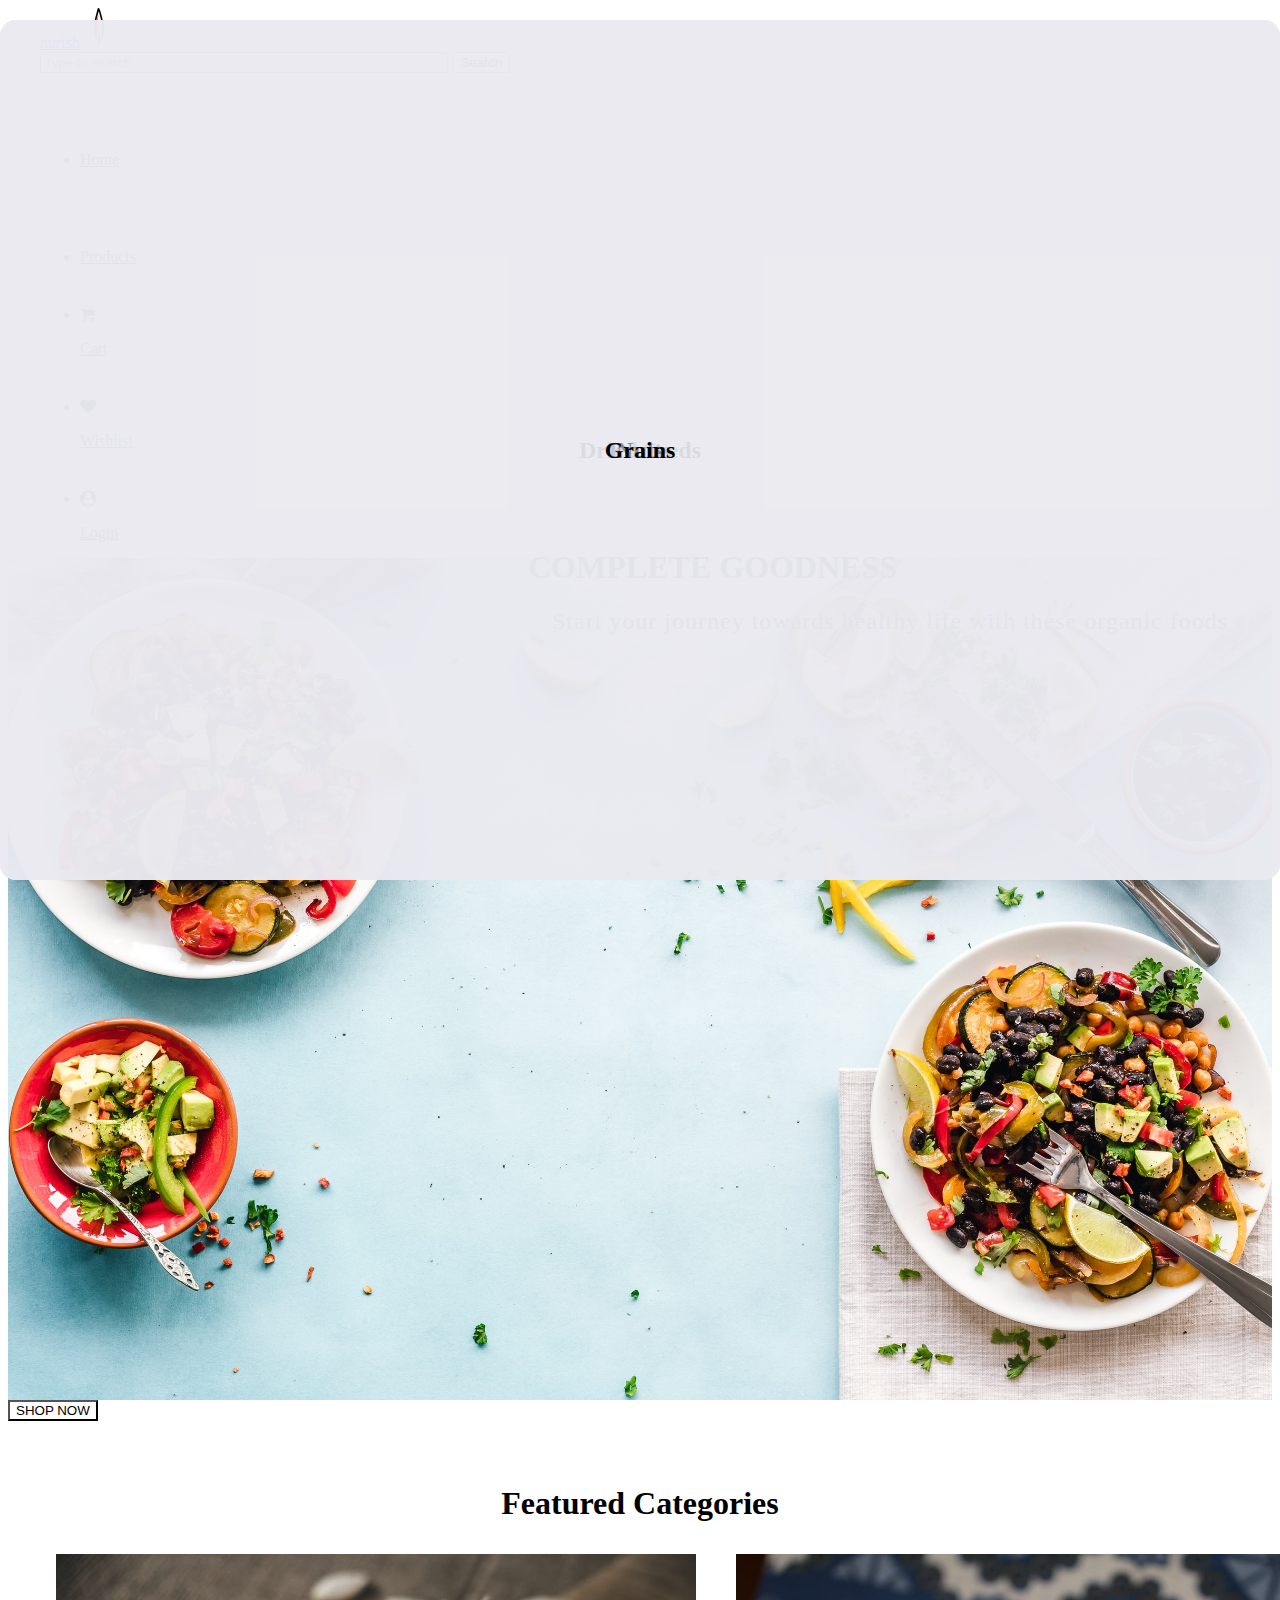
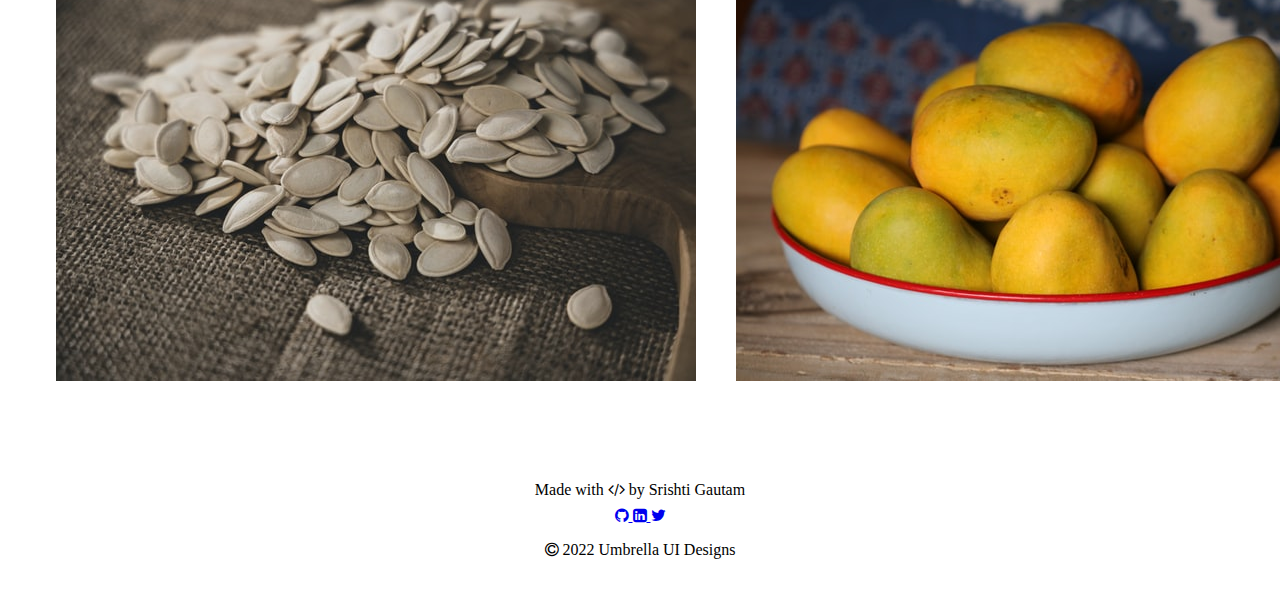
<file: index.html>
<!DOCTYPE html>
<html lang="en">
<head>
    <meta charset="UTF-8">
    <meta http-equiv="X-UA-Compatible" content="IE=edge">
    <meta name="viewport" content="width=device-width, initial-scale=1.0">
    <title>Home</title>
    <link rel="stylesheet" href="https://cdnjs.cloudflare.com/ajax/libs/font-awesome/4.7.0/css/font-awesome.min.css">
    <link rel="stylesheet" href="https://umbrella-ui.netlify.app/css/components.css">
    <link rel="stylesheet" href="/common.css">
</head>
<body>
    <nav class="nav-component nav-padding">
        <div class="content-header"><a class="component-libraryl-link" href="#">nurish</a>
            <img src="/Assets/logo.svg" alt="logo">
         </div>
        <div class="search-bar">
           <input class="input ecom-input" placeholder="Type to search" />
           <button class="search-button">Search</button>
       </div>
        <ul class="nav-list-items-flex">
            <li class="list-style link-alignment home-alignment">
                <a class="link ecom-link-color" href="#">Home</a>
            </li>
            <li class="list-style link-alignment">
                <a class="link ecom-link-color" href="/Pages/ProductPage/product.html">Products</a>
            </li>
            <li class="list-style icons-alignment">
                <a class="link ecom-link-color" href="/Pages/CartPage/cart.html">
                    <i class="fa fa-shopping-cart nav-icons"></i><p>Cart</p></a>
            </li>
            <li class="list-style icons-alignment">
                <a class="link ecom-link-color" href="/Pages/WishlistPage/wishlist.html">
                    <i class="fa fa-heart nav-icons"></i><p>Wishlist</p></a> 
            </li>
            <li class="list-style icons-alignment">
                <a class="link ecom-link-color" href="/Pages/LoginPage/login.html">
                    <i class="fa fa-user-circle nav-icons"></i><p>Login</p></a>
            </li>
        </ul>
    </nav>
    <main>
        <div class="image-wrapper">
            <img src="/Assets/home-page-photo.jpg" alt="home-page-photo" class="large-img">
        </div>
        <div class="overlay-text ecom-text-overlay">
            <h1 class="lg-header lg-header-color">COMPLETE GOODNESS</h1>
            <div class="md-header md-font">Start your journey towards healthy life with these organic foods</div>
        </div>
        <a href="/Pages/ProductPage/product.html">
            <button class="button overlay-text button-overlay">SHOP NOW</button>
        </a>
        <h1 class="cart-page-header">Featured Categories</h1>
        <div class="featured-categories">
            <div class="square-image parent-positioning">
                <img src="/Assets/seeds.jpg" alt="seeds-img" class="featured-categories-image">
                <h2 class="category-positioning">Dried Seeds</h2>
            </div>
            <div class="square-image parent-positioning">
                <img src="/Assets/mango.jpg" alt="mango-img" class="featured-categories-image">
                <h2 class="category-positioning">Fruits</h2>
            </div>
            <div class="square-image parent-positioning">
                <img src="/Assets/mixed nuts.jpg" alt="nuts-img" class="featured-categories-image">
                <h2 class="category-positioning">Nuts</h2>
            </div>
            <div class="square-image parent-positioning">
                <img src="/Assets/quinoa.jpg" alt="quinoa-img" class="featured-categories-image">
                <h2 class="category-positioning color-change">Grains</h2>
            </div>
        </div>
    </main>
    <footer class="footer">
        <p class="md-text margin-bottom">Made with <i class="fa fa-code"></i> by Srishti Gautam</p>
        <div class="quick-links">
            <a class="link" href="https://github.com/srishtigautam21">
                <i class="fa fa-github nav-icons"></i>
            </a>
            <a class="link" href="https://www.linkedin.com/in/srishti-gautam-385861190/">
                <i class="fa fa-linkedin-square nav-icons"></i>
            </a> 
            <a class="link" href="https://twitter.com/SrishtiGautam99">
                <i class="fa fa-twitter nav-icons"></i>
            </a>
        </div>
        <p class="margin-top"><i class="fa fa-copyright"></i> 2022 Umbrella UI Designs</p>
    </footer>
    
</body>
</html>
</file>
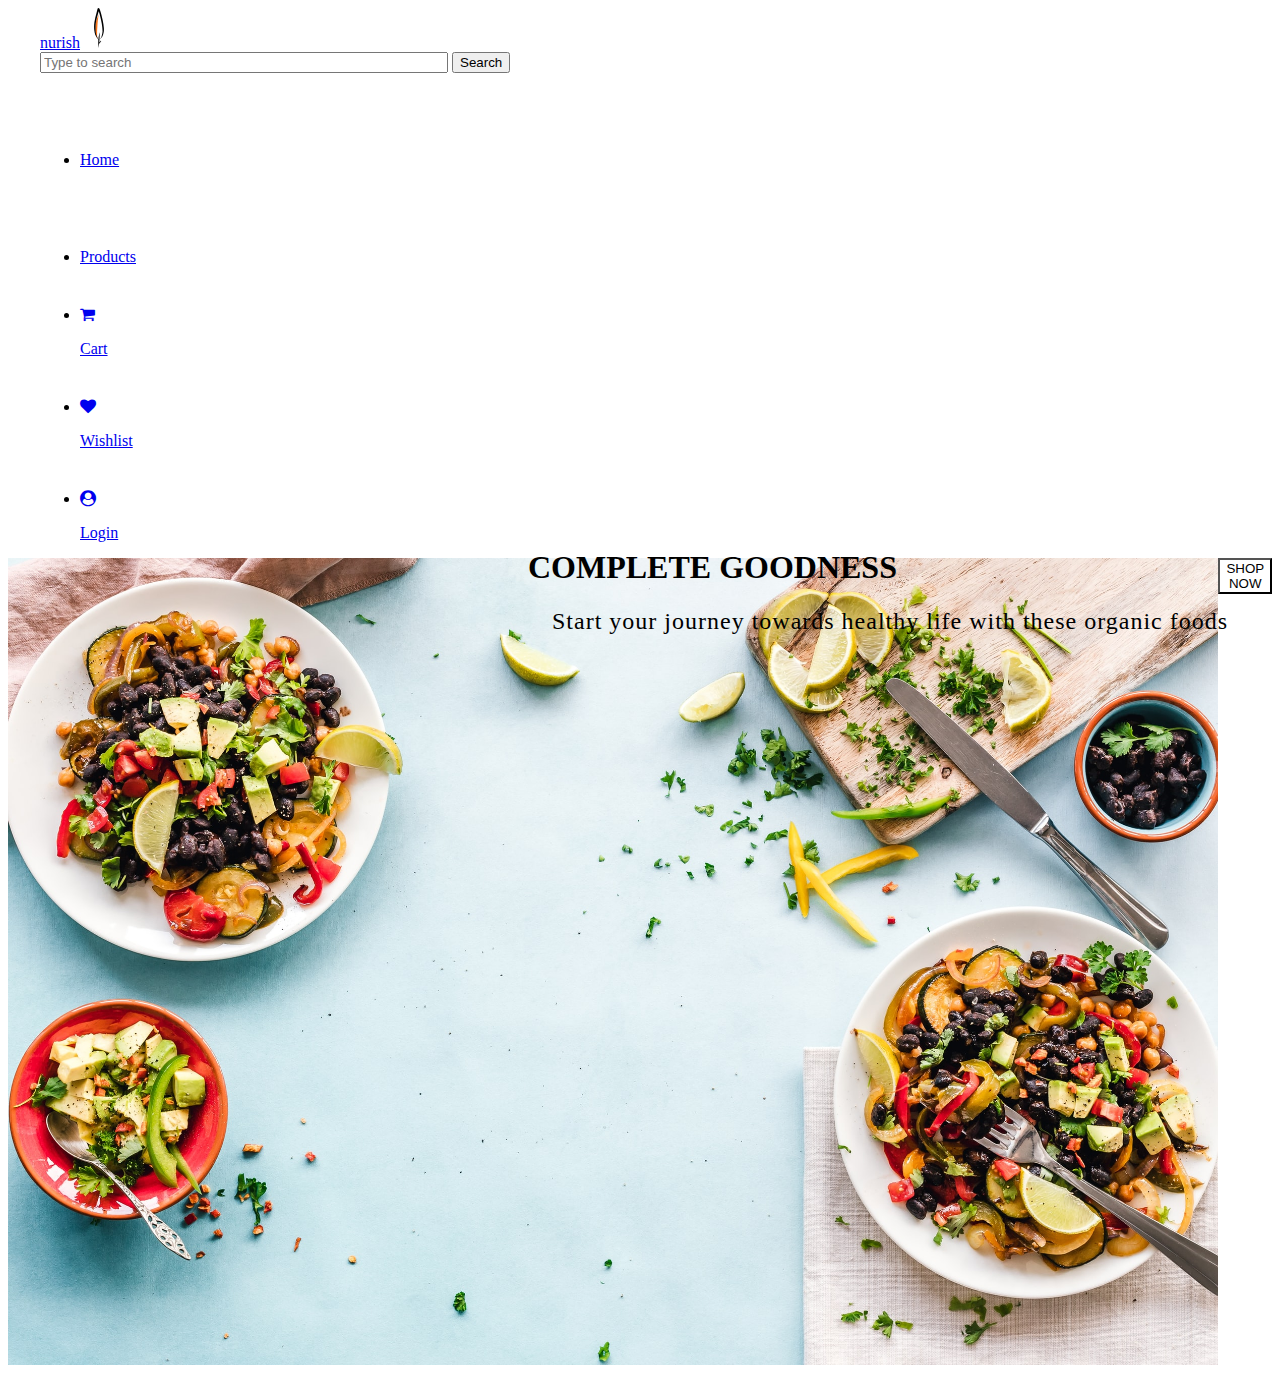
<file: Pages/HomePage/index.html>
<!DOCTYPE html>
<html lang="en">
<head>
    <meta charset="UTF-8">
    <meta http-equiv="X-UA-Compatible" content="IE=edge">
    <meta name="viewport" content="width=device-width, initial-scale=1.0">
    <title>Home</title>
    <link rel="stylesheet" href="https://cdnjs.cloudflare.com/ajax/libs/font-awesome/4.7.0/css/font-awesome.min.css">
    <link rel="stylesheet" href="https://umbrella-ui.netlify.app/css/components.css">
    <link rel="stylesheet" href="/common.css">
</head>
<body>
    <nav class="nav-component nav-padding">
        <div class="content-header"><a class="component-libraryl-link" href="#">nurish</a>
            <img src="/Assets/logo.svg" alt="logo">
         </div>
        <div class="search-bar">
           <input class="input ecom-input" placeholder="Type to search" />
           <button class="search-button">Search</button>
       </div>
        <ul class="nav-list-items-flex">
            <li class="list-style link-alignment home-alignment">
                <a class="link" href="#">Home</a>
            </li>
            <li class="list-style link-alignment">
                <a class="link" href="#">Products</a>
            </li>
            <li class="list-style icons-alignment">
                <a class="link" href="#">
                    <i class="fa fa-shopping-cart nav-icons"></i><p>Cart</p></a>
            </li>
            <li class="list-style icons-alignment">
                <a class="link" href="#">
                    <i class="fa fa-heart nav-icons"></i><p>Wishlist</p></a> 
            </li>
            <li class="list-style icons-alignment">
                <a class="link" href="#">
                    <i class="fa fa-user-circle nav-icons"></i><p>Login</p></a>
            </li>
        </ul>
    </nav>
    <main class="main-wrapper">
        <div class="image-wrapper">
            <img src="/Assets/home-page-photo.jpg" alt="millets" class="large-img">
        </div>
        <div class="overlay-text ecom-text-overlay">
            <h1 class="lg-header lg-header-color">COMPLETE GOODNESS</h1>
            <div class="md-header md-font">Start your journey towards healthy life with these organic foods</div>
        </div>
        <a href="#">
            <button class="button overlay-text button-overlay">SHOP NOW</button>
        </a>
    </main>

    
</body>
</html>
</file>
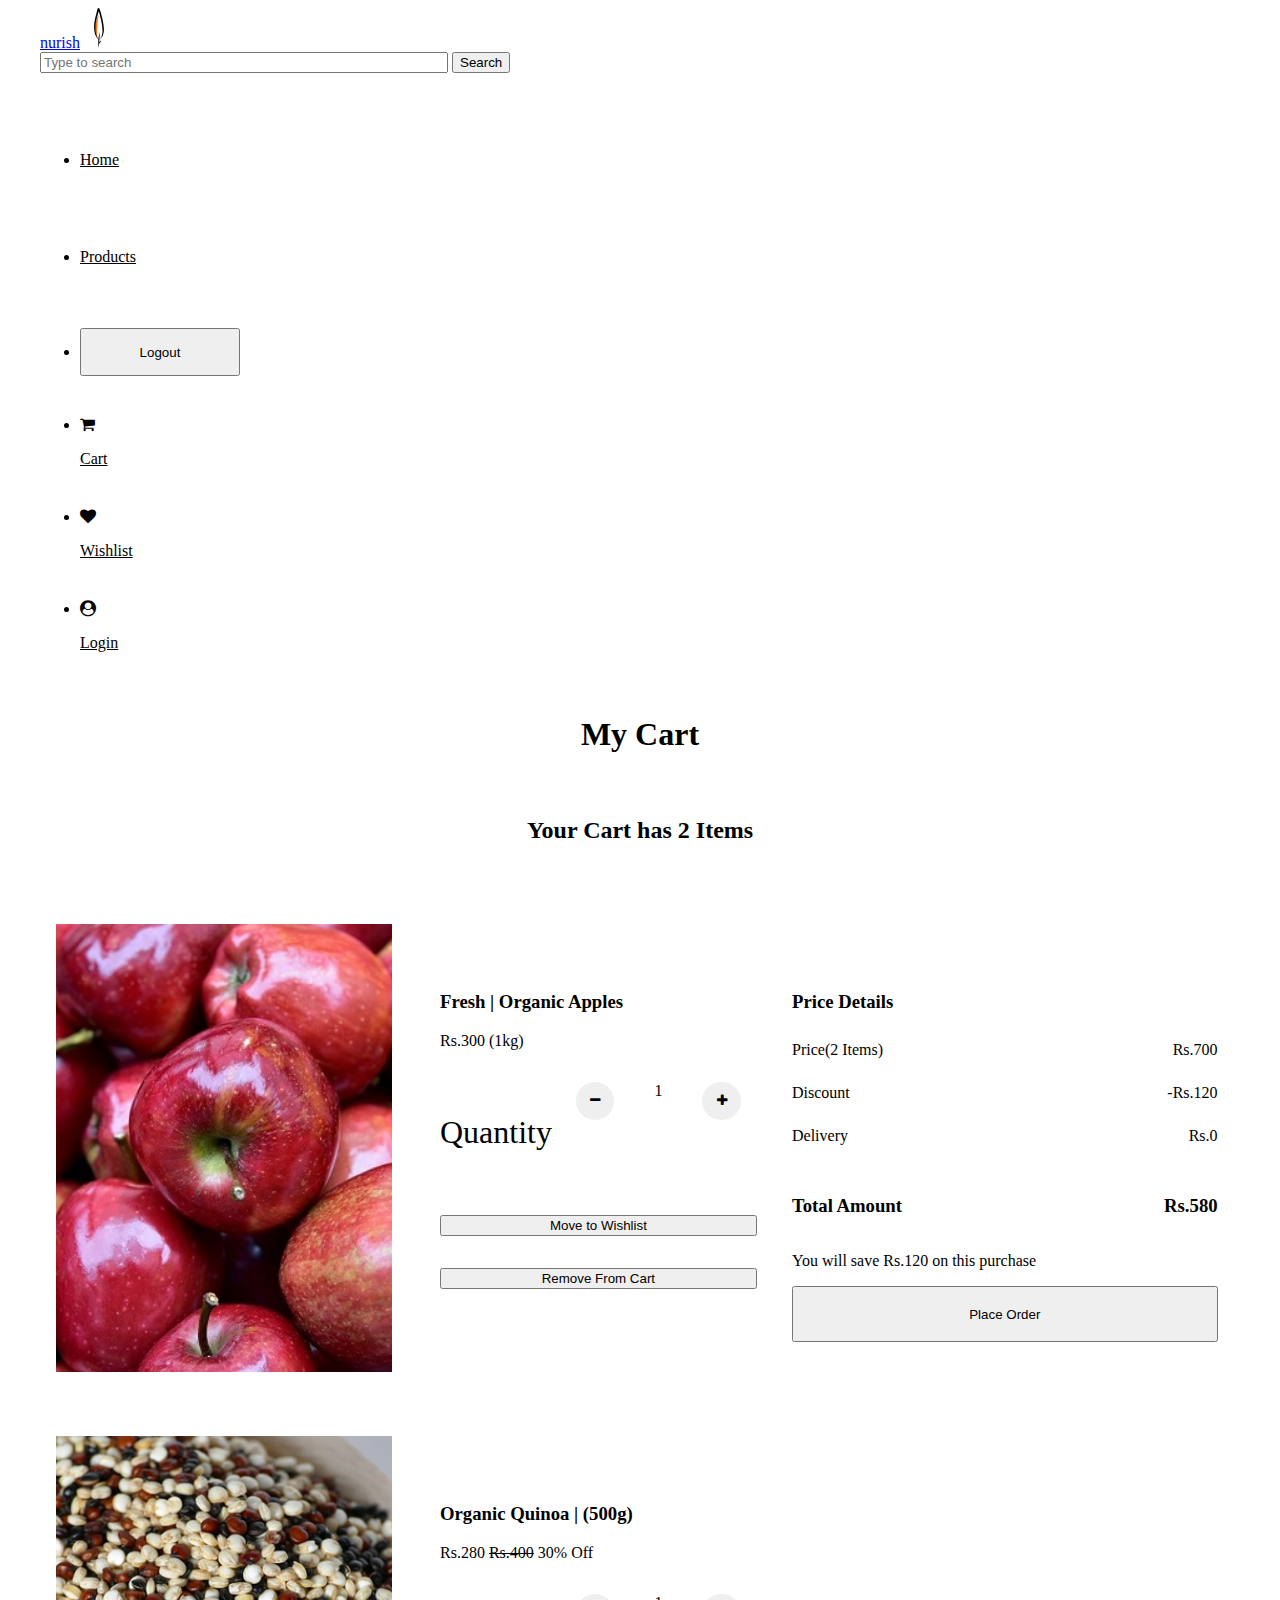
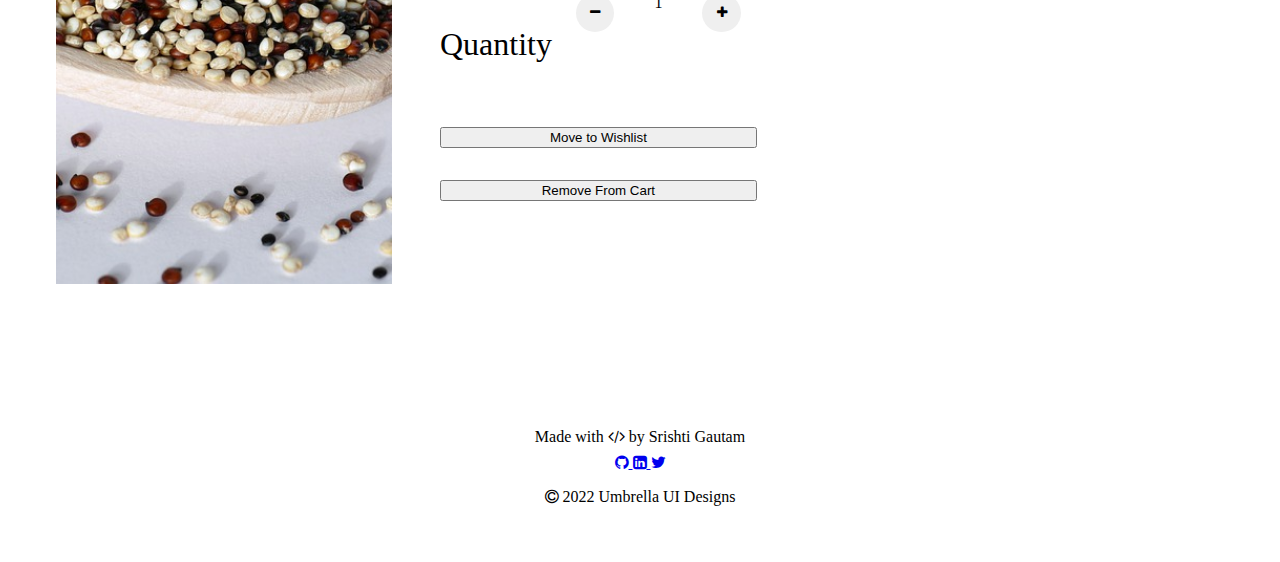
<file: Pages/CartPage/cart.html>
<!DOCTYPE html>
<html lang="en">
<head>
    <meta charset="UTF-8">
    <meta http-equiv="X-UA-Compatible" content="IE=edge">
    <meta name="viewport" content="width=device-width, initial-scale=1.0">
    <title>Cart</title>
    <link rel="stylesheet" href="https://cdnjs.cloudflare.com/ajax/libs/font-awesome/4.7.0/css/font-awesome.min.css">
    <link rel="stylesheet" href="https://umbrella-ui.netlify.app/css/components.css">
    <link rel="stylesheet" href="/common.css">
</head>
<body>
    <nav class="nav-component nav-padding">
        <div class="content-header"><a class="component-libraryl-link" href="/index.html">nurish</a>
            <img src="/Assets/logo.svg" alt="logo">
         </div>
        <div class="search-bar">
           <input class="input ecom-input" placeholder="Type to search" />
           <button class="search-button">Search</button>
       </div>
        <ul class="nav-list-items-flex">
            <li class="list-style link-alignment home-alignment">
                <a class="link ecom-link-color" href="/index.html">Home</a>
            </li>
            <li class="list-style link-alignment">
                <a class="link ecom-link-color" href="/Pages/ProductPage/product.html">Products</a>
            </li>
            <li class="list-style">
                <a href="/Pages/LogoutPage/logout.html">
                    <button class="button outline-button nav-logout-btn">Logout</button>
                </a>
            </li>
            <li class="list-style icons-alignment">
                <a class="link ecom-link-color" href="#">
                    <i class="fa fa-shopping-cart nav-icons"></i><p>Cart</p></a>
            </li>
            <li class="list-style icons-alignment">
                <a class="link ecom-link-color" href="/Pages/WishlistPage/wishlist.html">
                    <i class="fa fa-heart nav-icons"></i><p>Wishlist</p></a> 
            </li>
            <li class="list-style icons-alignment">
                <a class="link ecom-link-color" href="/Pages/LoginPage/login.html">
                    <i class="fa fa-user-circle nav-icons"></i><p>Login</p></a>
            </li>
        </ul>
    </nav>
    <h1 class="cart-page-header">My Cart</h1>
    <h2 class="cart-page-header">Your Cart has 2 Items</h2>
    <main class="cart-page-container">
        <div class="horizontal-cards"> 
            <div class="h-card-container"> 
                <img src="/Assets/apples.jpg" alt="apples-image">
                <div class="h-card-inside-content">
                    <h3>Fresh | Organic Apples</h3>
                    <p class="card-item-cost margin-top">Rs.300 (1kg)</p>
                    <div class="quantity">
                        <p class="quant-font-size">Quantity</p>
                        <div class="plus-minus-button">
                            <button class="q-circle-btn"><i class="fa fa-minus"></i></button>
                            <p class="q-num-box">1</p>
                            <button class="q-circle-btn"><i class="fa fa-plus"></i></button>
                        </div> 
                    </div>
                    <button class="button cart-btn">Move to Wishlist</button>
                    <button class="button outline-button cart-btn">Remove From Cart</button>
                </div>
            </div>
            <div class="h-card-container">
                <img src="../../Assets/quinoa.jpg" alt="quinoa-image">
                <div class="h-card-inside-content">
                    <h3>Organic Quinoa | (500g)</h3>
                    <p class="margin-top"><span class="card-item-cost">Rs.280</span>
                        <span class="overline-text">Rs.400</span>
                        <span class="sale-perct">30% Off</span>
                    </p>
                    <div class="quantity">
                        <p class="quant-font-size">Quantity</p>
                        <div class="plus-minus-button">
                            <button class="q-circle-btn"><i class="fa fa-minus"></i></button>
                            <p class="q-num-box">1</p>
                            <button class="q-circle-btn"><i class="fa fa-plus"></i></button>
                        </div> 
                    </div>
                    <button class="button cart-btn">Move to Wishlist</button>
                    <button class="button outline-button cart-btn">Remove From Cart</button>
                </div>
            </div>
        </div>
        <div class="price-details-container">
            <h3>Price Details</h3>
            <div class="divider"></div>
            <div class="price-card-flex">
                <p class="m-sm">Price(2 Items)</p>
                <p class="m-sm">Rs.700</p>
            </div>
            <div class="price-card-flex">
                <p class="m-sm">Discount</p>
                <p class="m-sm">-Rs.120</p>
            </div>
            <div class="price-card-flex">
                <p class="m-sm">Delivery</p>
                <p class="m-sm">Rs.0</p>
            </div>
            <div class="divider"></div>
            <div class="price-card-flex">
                <h3>Total Amount</h3>
                <h3>Rs.580</h3>
            </div>
            <div class="divider"></div>
            <p class="m-sm">You will save Rs.120 on this purchase</p>
            <button class="button order-btn">Place Order</button>
        </div>
    </main>
    <footer class="footer">
        <p class="md-text margin-bottom">Made with <i class="fa fa-code"></i> by Srishti Gautam</p>
        <div class="quick-links">
            <a class="link" href="https://github.com/srishtigautam21">
                <i class="fa fa-github nav-icons"></i>
            </a>
            <a class="link" href="https://www.linkedin.com/in/srishti-gautam-385861190/">
                <i class="fa fa-linkedin-square nav-icons"></i>
            </a> 
            <a class="link" href="https://twitter.com/SrishtiGautam99">
                <i class="fa fa-twitter nav-icons"></i>
            </a>
        </div>
        <p class="margin-top"><i class="fa fa-copyright"></i> 2022 Umbrella UI Designs</p>
    </footer>
</body>
</html>
</file>
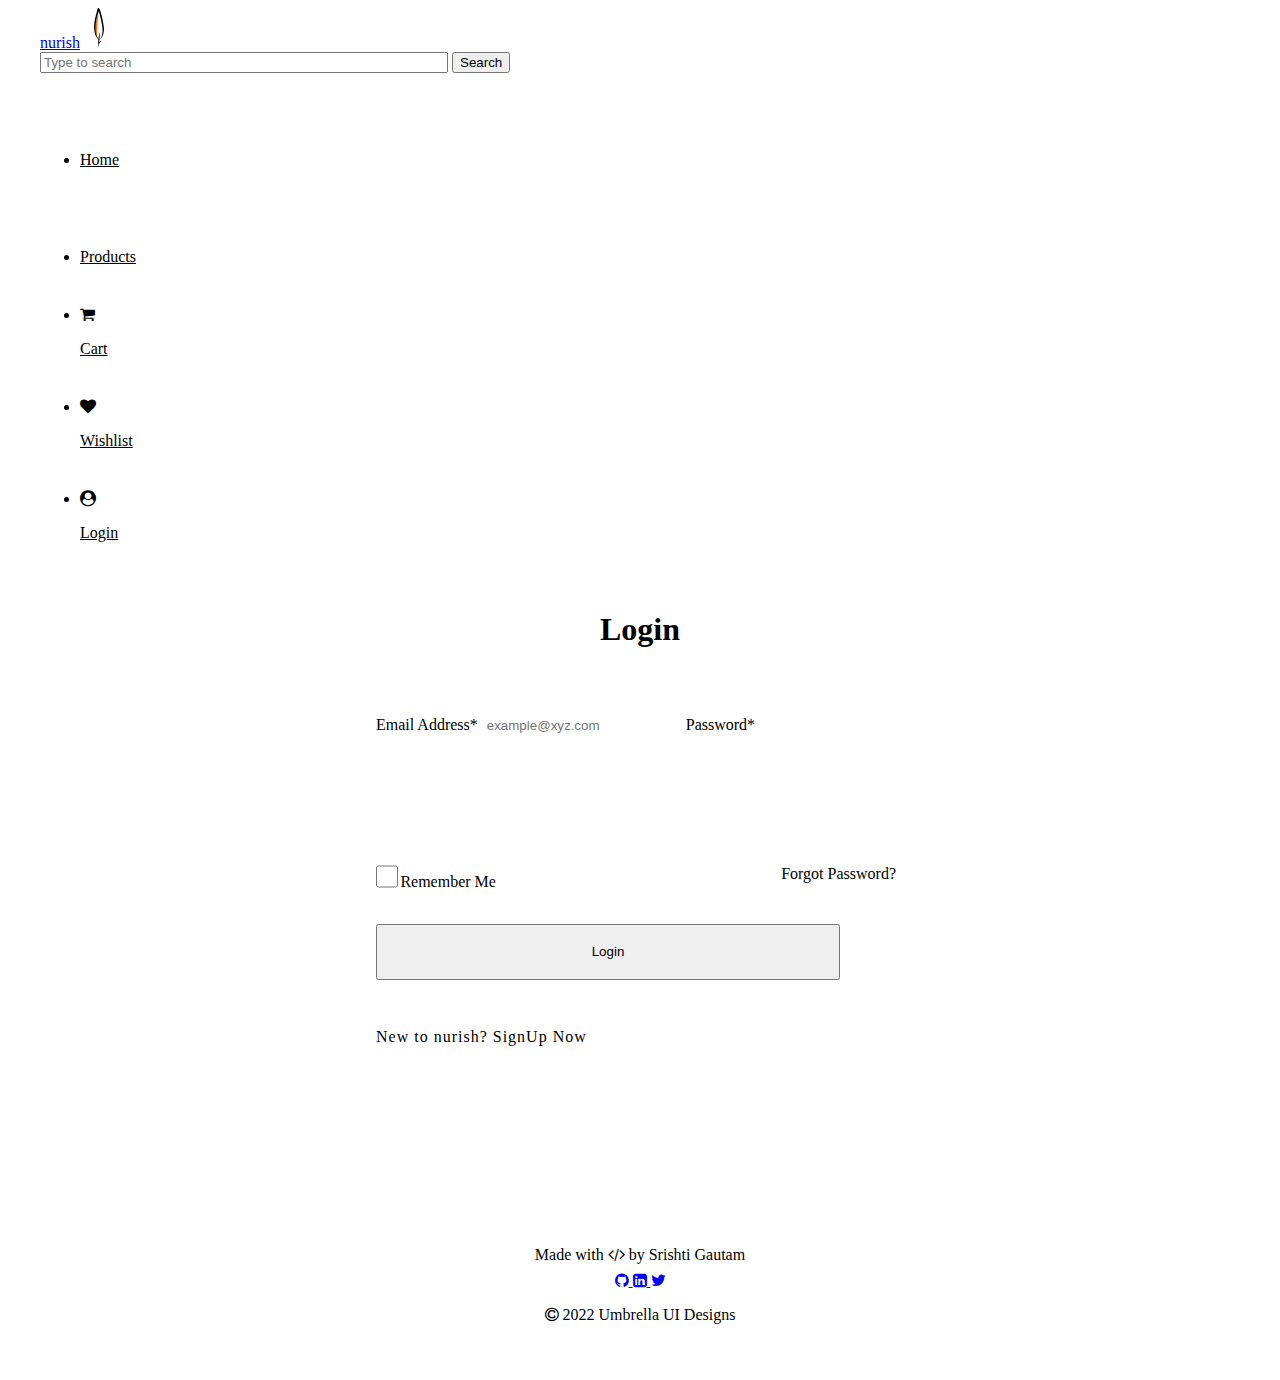
<file: Pages/LoginPage/login.html>
<!DOCTYPE html>
<html lang="en">
<head>
    <meta charset="UTF-8">
    <meta http-equiv="X-UA-Compatible" content="IE=edge">
    <meta name="viewport" content="width=device-width, initial-scale=1.0">
    <title>Login</title>
    <link rel="stylesheet" href="https://cdnjs.cloudflare.com/ajax/libs/font-awesome/4.7.0/css/font-awesome.min.css">
    <link rel="stylesheet" href="https://umbrella-ui.netlify.app/css/components.css">
    <link rel="stylesheet" href="/common.css">
</head>
<body>
    <nav class="nav-component nav-padding">
        <div class="content-header"><a class="component-libraryl-link" href="/index.html">nurish</a>
            <img src="/Assets/logo.svg" alt="logo">
         </div>
        <div class="search-bar">
           <input class="input ecom-input" placeholder="Type to search" />
           <button class="search-button">Search</button>
       </div>
        <ul class="nav-list-items-flex">
            <li class="list-style link-alignment home-alignment">
                <a class="link ecom-link-color" href="/index.html">Home</a>
            </li>
            <li class="list-style link-alignment">
                <a class="link ecom-link-color" href="/Pages/ProductPage/product.html">Products</a>
            </li>
            <li class="list-style icons-alignment">
                <a class="link ecom-link-color" href="/Pages/CartPage/cart.html">
                    <i class="fa fa-shopping-cart nav-icons"></i><p>Cart</p></a>
            </li>
            <li class="list-style icons-alignment">
                <a class="link ecom-link-color" href="/Pages/WishlistPage/wishlist.html">
                    <i class="fa fa-heart nav-icons"></i><p>Wishlist</p></a> 
            </li>
            <li class="list-style icons-alignment">
                <a class="link ecom-link-color" href="/Pages/LoginPage/login.html">
                    <i class="fa fa-user-circle nav-icons"></i><p>Login</p></a>
            </li>
        </ul>
    </nav>
    <div class="login-signup-page">
        <form class="input-form login">
            <h1 class="login-bottom-margin text-center">Login</h1>
            <label for="email-input" class="label-font-size">Email Address*</label>
            <input type="email" placeholder="example@xyz.com" class="input-box" id="email-input">
            <label for="password" class="label-font-size">Password*</label>
            <input type="password" minlength="8" class="input-box" id="password">
            <div class="forgot-psswrd">
                <label>
                    <input type="checkbox" name="checkbox" class="checkbox-size">Remember Me
                </label>
                <p class="red-color forgot-psswrd-margin">Forgot Password?</p>
            </div>
            <a href="/Pages/ProductPage/product.html">
                <button class="button login-button">Login</button>
            </a>
            <a class="signup-page-link signup-page-link-margin" href="/Pages/SignupPage/signup.html">
                <p>New to nurish? <span class="color-green">SignUp Now</span></p>
            </a>
            
        </form>
    </div>
    <footer class="footer">
        <p class="md-text margin-bottom">Made with <i class="fa fa-code"></i> by Srishti Gautam</p>
        <div class="quick-links">
            <a class="link" href="https://github.com/srishtigautam21">
                <i class="fa fa-github nav-icons"></i>
            </a>
            <a class="link" href="https://www.linkedin.com/in/srishti-gautam-385861190/">
                <i class="fa fa-linkedin-square nav-icons"></i>
            </a> 
            <a class="link" href="https://twitter.com/SrishtiGautam99">
                <i class="fa fa-twitter nav-icons"></i>
            </a>
        </div>
        <p class="margin-top"><i class="fa fa-copyright"></i> 2022 Umbrella UI Designs</p>
    </footer>
    
</body>
</html>
</file>
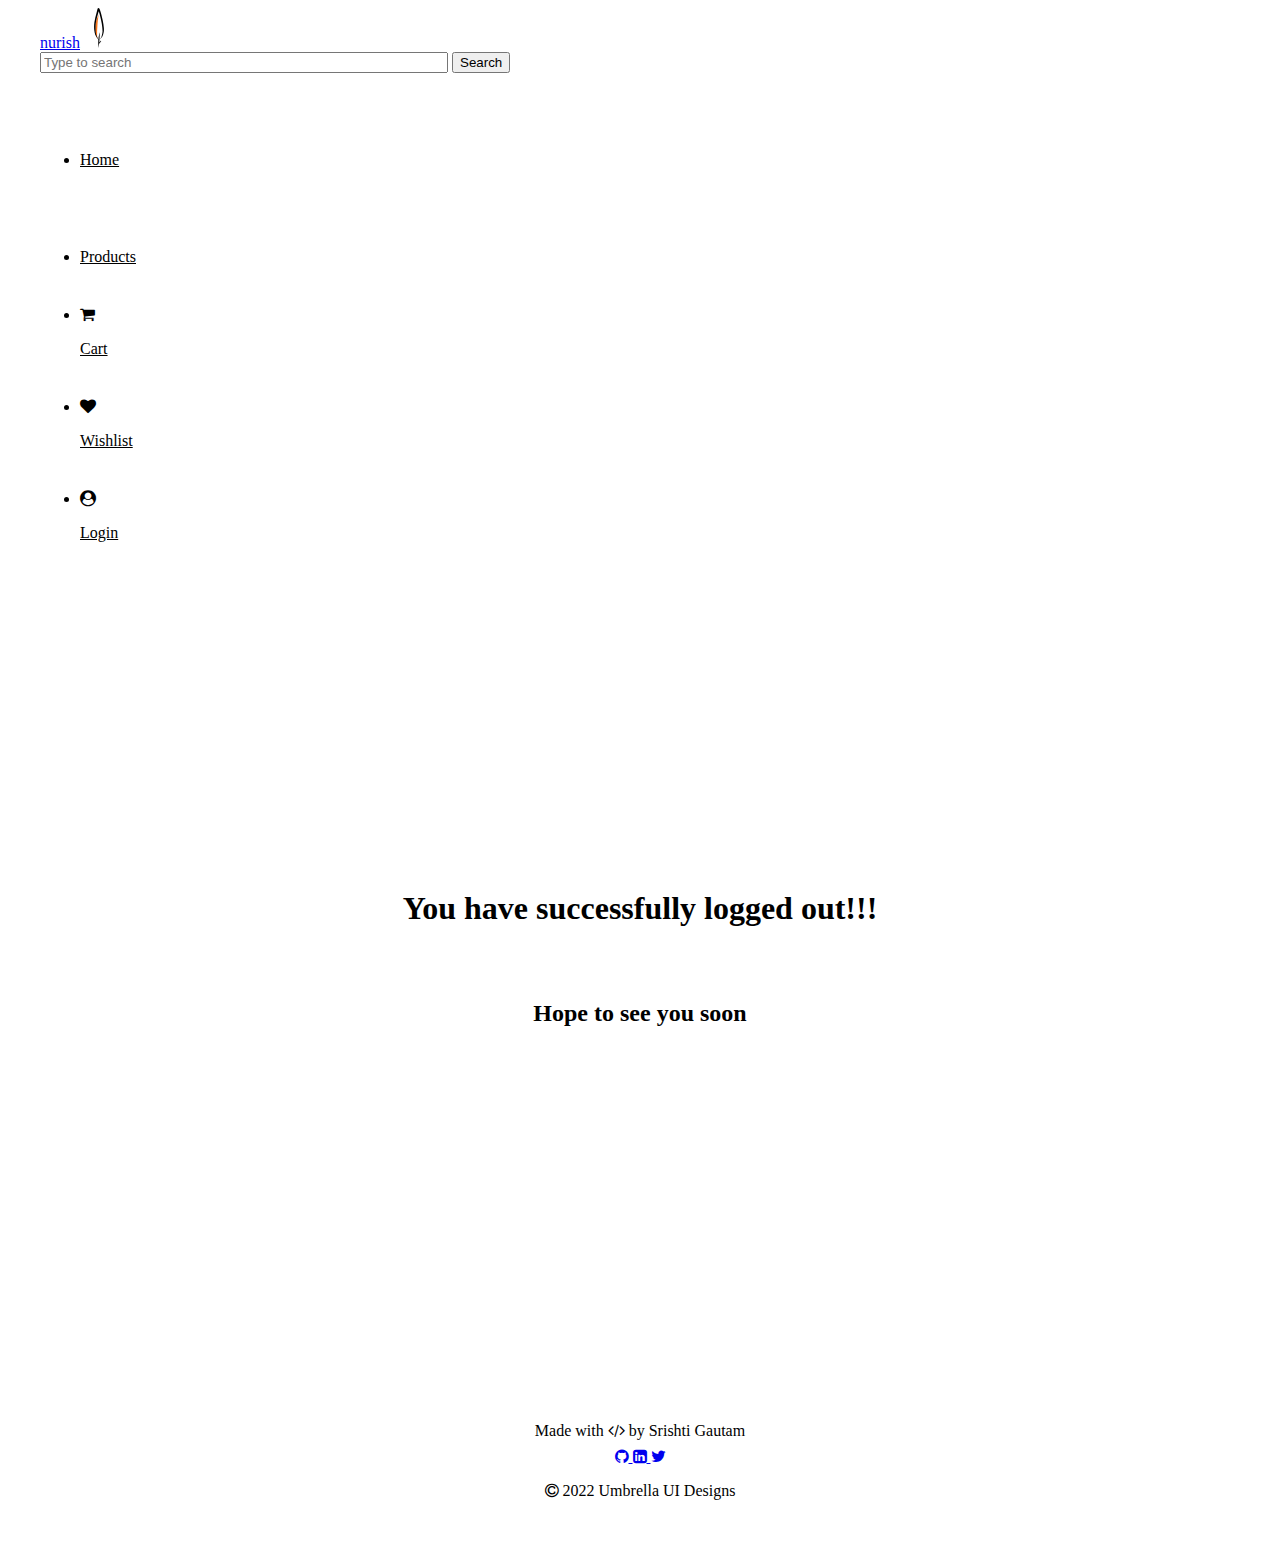
<file: Pages/LogoutPage/logout.html>
<!DOCTYPE html>
<html lang="en">
<head>
    <meta charset="UTF-8">
    <meta http-equiv="X-UA-Compatible" content="IE=edge">
    <meta name="viewport" content="width=device-width, initial-scale=1.0">
    <title>LogOut</title>
    <link rel="stylesheet" href="https://cdnjs.cloudflare.com/ajax/libs/font-awesome/4.7.0/css/font-awesome.min.css">
    <link rel="stylesheet" href="https://umbrella-ui.netlify.app/css/components.css">
    <link rel="stylesheet" href="/common.css">
</head>
<body>
    <nav class="nav-component nav-padding">
        <div class="content-header"><a class="component-libraryl-link" href="/index.html">nurish</a>
            <img src="/Assets/logo.svg" alt="logo">
         </div>
        <div class="search-bar">
           <input class="input ecom-input" placeholder="Type to search" />
           <button class="search-button">Search</button>
       </div>
        <ul class="nav-list-items-flex">
            <li class="list-style link-alignment home-alignment">
                <a class="link ecom-link-color" href="/index.html">Home</a>
            </li>
            <li class="list-style link-alignment">
                <a class="link ecom-link-color" href="/Pages/ProductPage/product.html">Products</a>
            </li>
            <li class="list-style icons-alignment">
                <a class="link ecom-link-color" href="/Pages/CartPage/cart.html">
                    <i class="fa fa-shopping-cart nav-icons"></i><p>Cart</p></a>
            </li>
            <li class="list-style icons-alignment">
                <a class="link ecom-link-color" href="/Pages/WishlistPage/wishlist.html">
                    <i class="fa fa-heart nav-icons"></i><p>Wishlist</p></a> 
            </li>
            <li class="list-style icons-alignment">
                <a class="link ecom-link-color" href="/Pages/LoginPage/login.html">
                    <i class="fa fa-user-circle nav-icons"></i><p>Login</p></a>
            </li>
        </ul>
    </nav>
    <div class="logout-container">
        <h1 class="logout-header">You have successfully logged out!!!</h1>
        <h2>Hope to see you soon</h2>
    </div>
    <footer class="footer">
        <p class="md-text margin-bottom">Made with <i class="fa fa-code"></i> by Srishti Gautam</p>
        <div class="quick-links">
            <a class="link" href="https://github.com/srishtigautam21">
                <i class="fa fa-github nav-icons"></i>
            </a>
            <a class="link" href="https://www.linkedin.com/in/srishti-gautam-385861190/">
                <i class="fa fa-linkedin-square nav-icons"></i>
            </a> 
            <a class="link" href="https://twitter.com/SrishtiGautam99">
                <i class="fa fa-twitter nav-icons"></i>
            </a>
        </div>
        <p class="margin-top"><i class="fa fa-copyright"></i> 2022 Umbrella UI Designs</p>
    </footer>
</body>
</html>
</file>
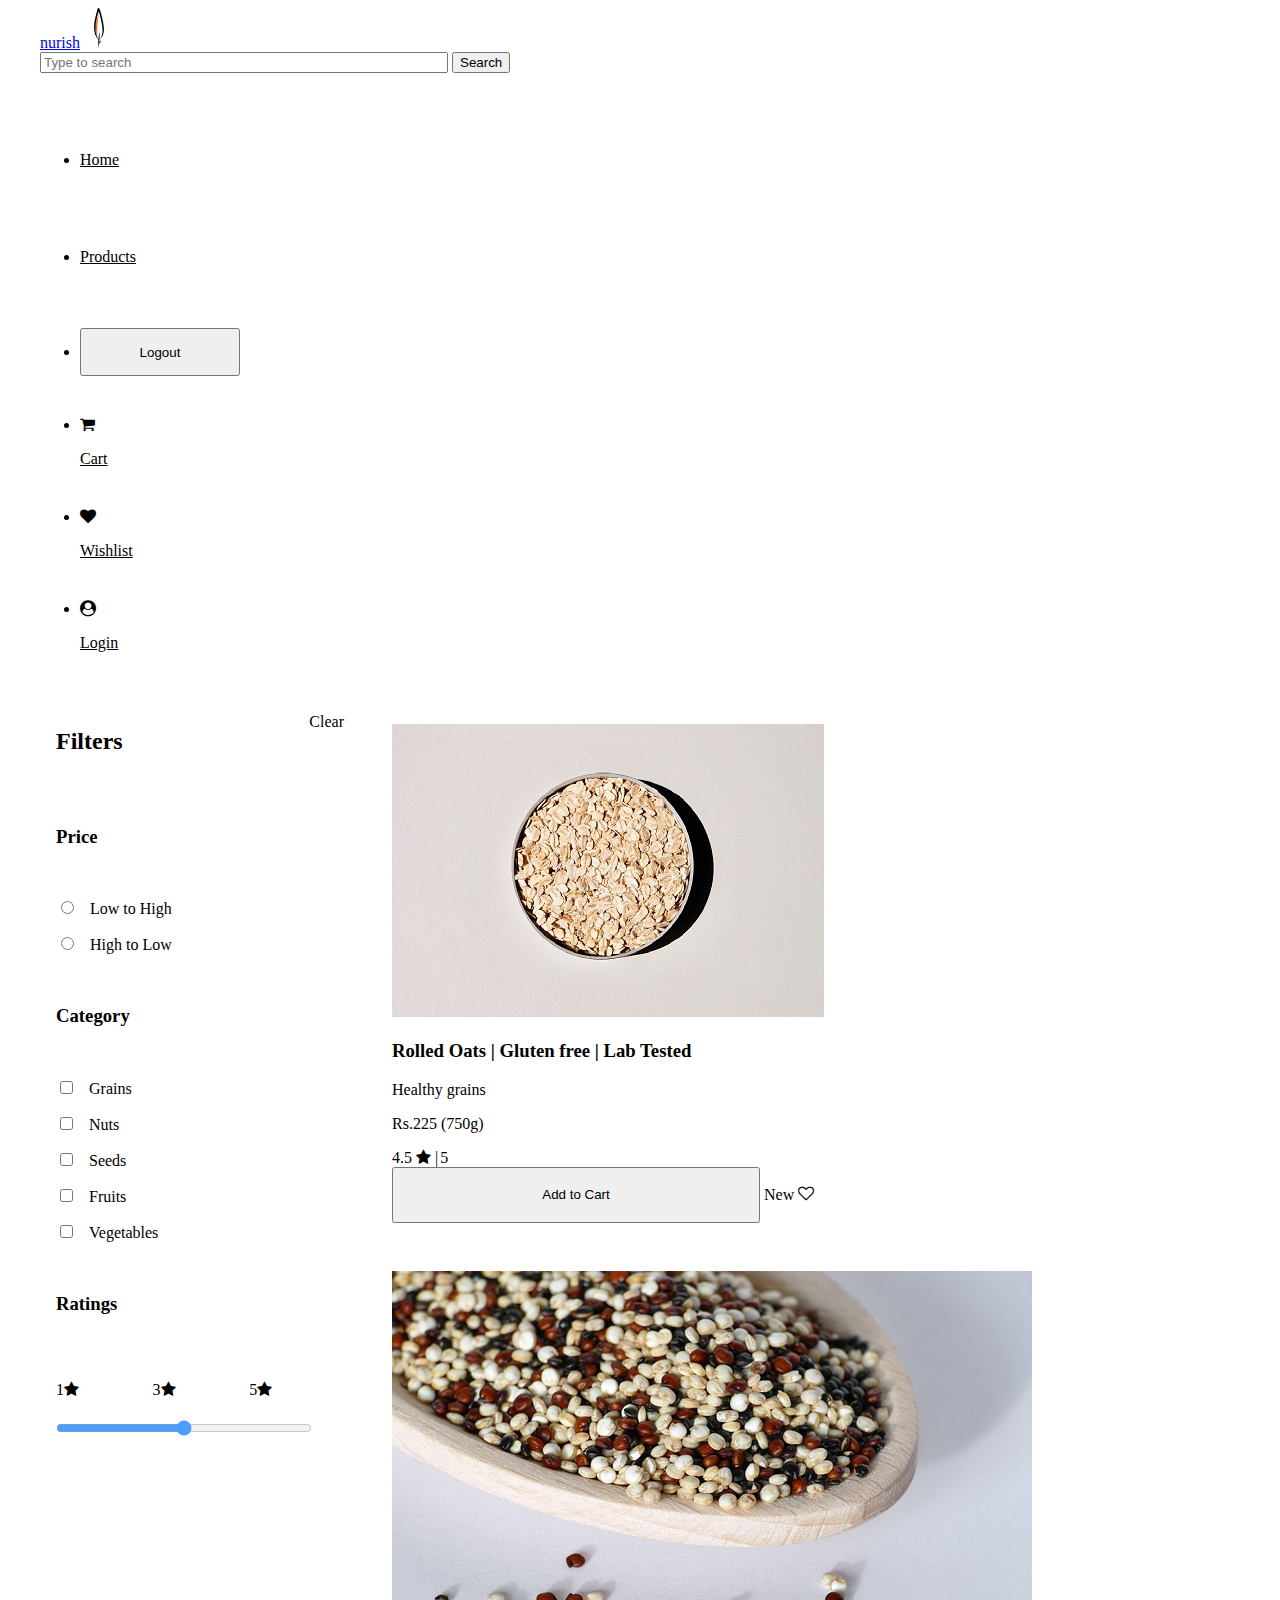
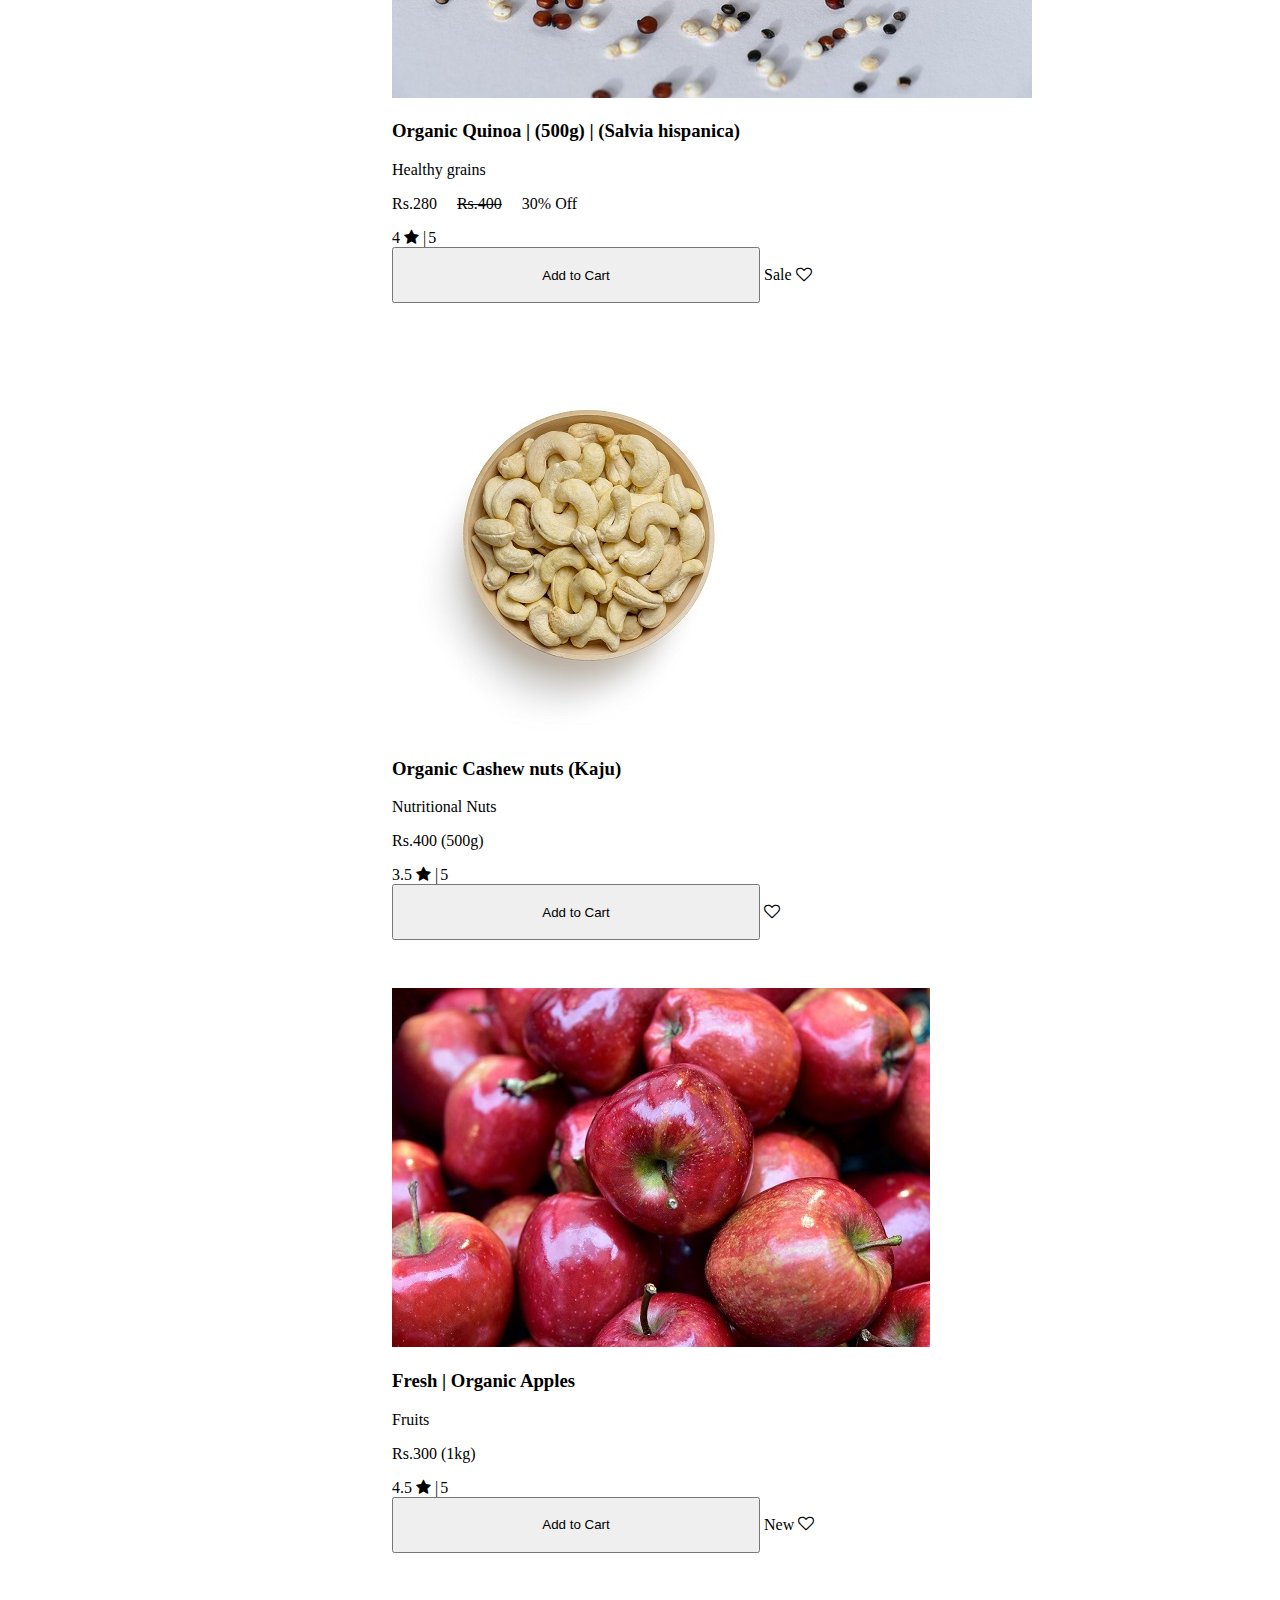
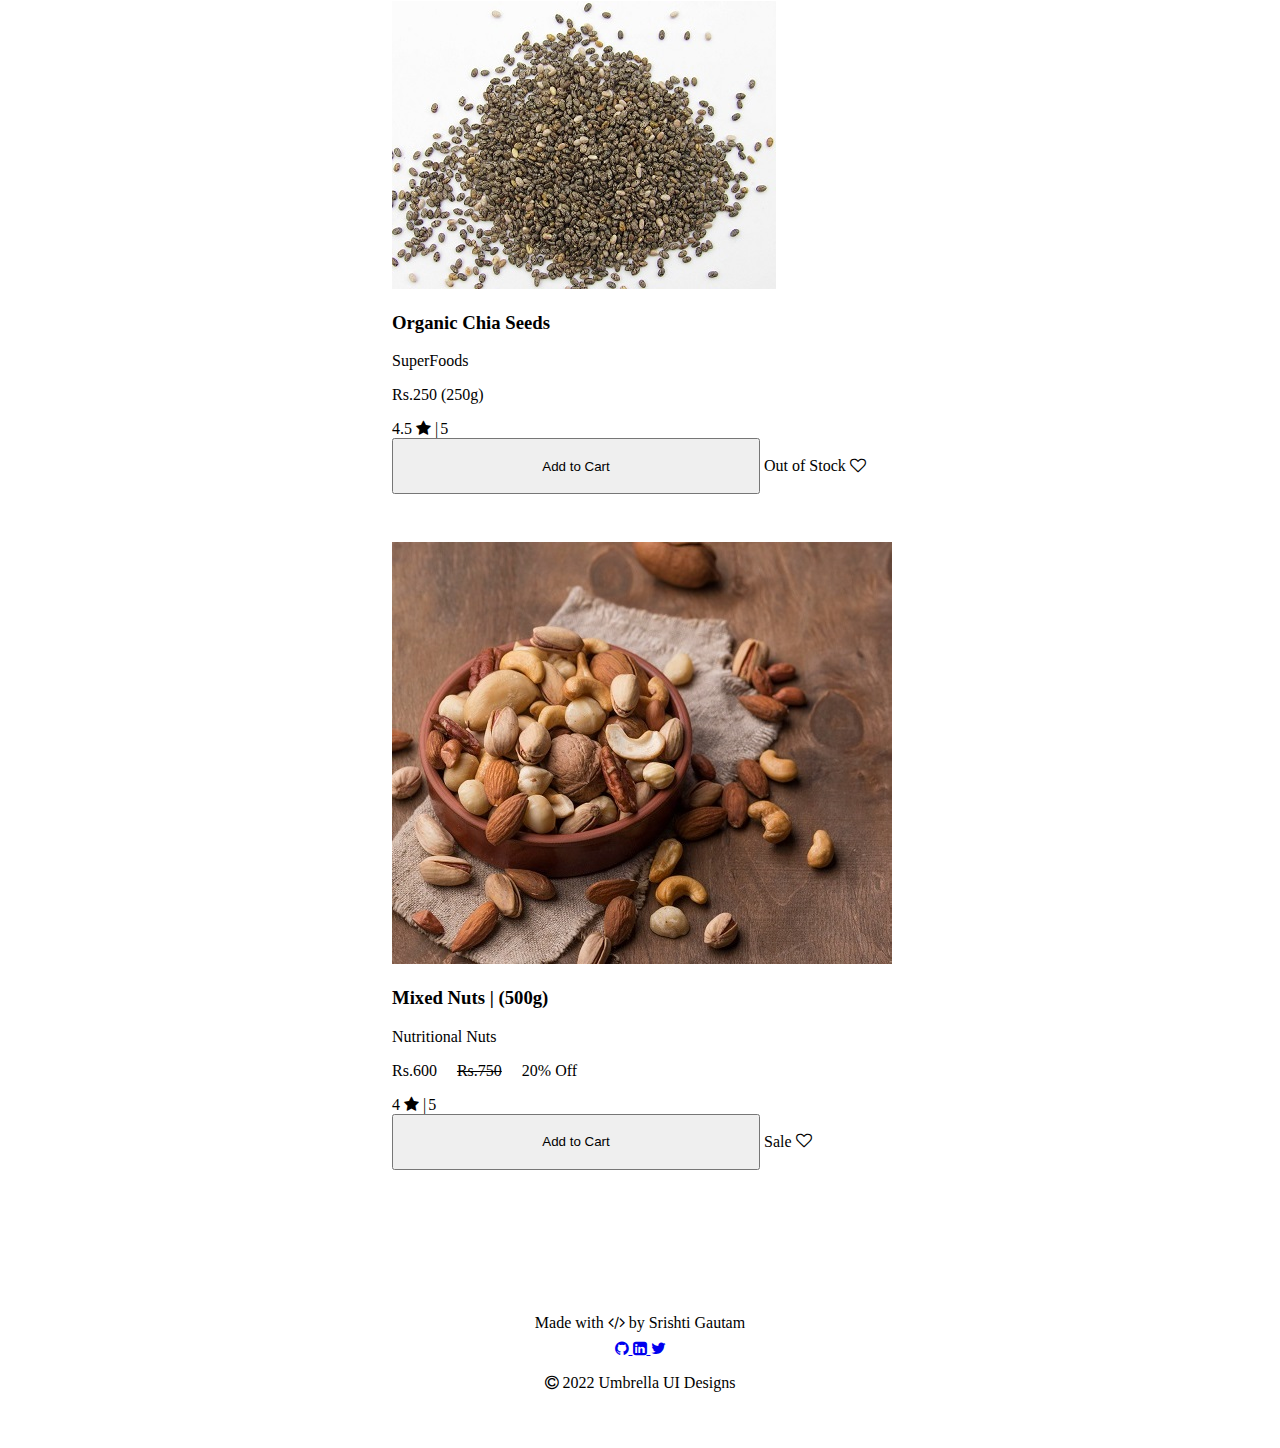
<file: Pages/ProductPage/product.html>
<!DOCTYPE html>
<html lang="en">
<head>
    <meta charset="UTF-8">
    <meta http-equiv="X-UA-Compatible" content="IE=edge">
    <meta name="viewport" content="width=device-width, initial-scale=1.0">
    <title>Product</title>
    <link rel="stylesheet" href="https://cdnjs.cloudflare.com/ajax/libs/font-awesome/4.7.0/css/font-awesome.min.css">
    <link rel="stylesheet" href="https://umbrella-ui.netlify.app/css/components.css">
    <link rel="stylesheet" href="/common.css">
</head>
<body>
    <nav class="nav-component nav-padding">
        <div class="content-header"><a class="component-libraryl-link" href="/index.html">nurish</a>
            <img src="/Assets/logo.svg" alt="logo">
         </div>
        <div class="search-bar">
           <input class="input ecom-input" placeholder="Type to search" />
           <button class="search-button">Search</button>
       </div>
        <ul class="nav-list-items-flex">
            <li class="list-style link-alignment home-alignment">
                <a class="link ecom-link-color" href="/index.html">Home</a>
            </li>
            <li class="list-style link-alignment">
                <a class="link ecom-link-color" href="#">Products</a>
            </li>
            <li class="list-style">
                <a href="/Pages/LogoutPage/logout.html">
                    <button class="button outline-button nav-logout-btn">Logout</button>
                </a>
            </li>
            <li class="list-style icons-alignment">
                <a class="link ecom-link-color" href="/Pages/CartPage/cart.html">
                    <i class="fa fa-shopping-cart nav-icons"></i><p>Cart</p></a>
            </li>
            <li class="list-style icons-alignment">
                <a class="link ecom-link-color" href="/Pages/WishlistPage/wishlist.html">
                    <i class="fa fa-heart nav-icons"></i><p>Wishlist</p></a> 
            </li>
            <li class="list-style icons-alignment">
                <a class="link ecom-link-color" href="/Pages/LoginPage/login.html">
                    <i class="fa fa-user-circle nav-icons"></i><p>Login</p></a>
            </li>
        </ul>
    </nav>
    <main class="main-wrapper">
        <aside class="position-fixed sidebar-flex">
            <div class="sidebar-header">
                <h2>Filters</h2>
                <p class="md-margin">Clear</p>
            </div>
            <h3>Price</h3>
            <div class="filter">
                <label for="radio-1">
                    <input class="margin" id="radio-1" name="radio" type="radio">Low to High
                </label>
                <label for="radio-2">
                    <input  class="margin" id="radio-2" name="radio" type="radio">High to Low
                </label>
            </div>
            <h3>Category</h3>
            <div class="filter">
                <label for="checkbox-1">
                    <input class="margin" id="checkbox-1" name="checkbox" type="checkbox">Grains
                </label>
                <label for="checkbox-2">
                    <input class="margin" id="checkbox-2" name="checkbox" type="checkbox">Nuts
                </label>
                <label for="checkbox-3">
                    <input class="margin" id="checkbox-3" name="checkbox" type="checkbox">Seeds
                </label>
                <label for="checkbox-4">
                    <input class="margin" id="checkbox-4" name="checkbox" type="checkbox">Fruits
                </label>
                <label for="checkbox-5">
                    <input class="margin" id="checkbox-5" name="checkbox" type="checkbox">Vegetables
                </label>
            </div>
            <h3>Ratings</h3>
            <label for="rating-range">
                <div class="slider-range">
                    <p class="lg-r-margin">1<span class="fa fa-star checked"></span></p>
                    <p class="lg-r-margin">3<span class="fa fa-star checked"></span></p>
                    <p>5<span class="fa fa-star checked"></span></p>
                </div>
                <input class="rating-margin slider"id="rating-range" type="range" min="1" max="5" value="3">
            </label>
        </aside>
        <div class="product-container">
            <div class="vertical-cards">
                <div class="card-container bottom-margin">
                    <div class="parent-positioning">
                        <img src="../../Assets/oats 2.jpg" alt="oats-image">
                        <div class="inside-container ">
                            <h3>Rolled Oats | Gluten free | Lab Tested</h3>
                            <span class="card-content">Healthy grains</span>
                            <p class="card-item-cost">Rs.225 (750g)</p>
                            <div class="rating-xs-margin">4.5 <span class="fa fa-star checked"></span>
                            <span class="xs-margin">|</span>5</div>
                            <button class="button card-button ecom-card-button">Add to Cart</button>
                            <span class="badge-overlay">New</span>
                            <i class="fa fa-heart-o icon-btn icon-size icon-overlay"></i>
                        </div>
                    </div>
                </div>
                <div class="card-container  bottom-margin">
                    <div class="parent-positioning">
                        <img src="../../Assets/quinoa.jpg" alt="quinoa-image">
                        <div class="inside-container ">
                            <h3>Organic Quinoa | (500g) | (Salvia hispanica)</h3>
                            <span class="card-content">Healthy grains</span>
                            <p><span class="card-item-cost margin">Rs.280</span>
                                <span class="overline-text margin">Rs.400</span>
                                <span class="sale-perct">30% Off</span>
                            </p>
                            <div class="rating-xs-margin">4 <span class="fa fa-star checked"></span>
                            <span class="xs-margin">|</span>5</div>
                            <button class="button card-button ecom-card-button">Add to Cart</button>
                            <span class="badge-overlay">Sale</span>
                            <i class="fa fa-heart-o icon-btn icon-size icon-overlay"></i>
                        </div>
                    </div>
                </div>
                <div class="card-container bottom-margin">
                    <div class="parent-positioning">
                        <img src="../../Assets/cashews.jpg" alt="cashews-image">
                        <div class="inside-container ">
                            <h3>Organic Cashew nuts (Kaju)</h3>
                            <span class="card-content">Nutritional Nuts</span>
                            <p class="card-item-cost">Rs.400 (500g)</p>
                            <div class="rating-xs-margin">3.5 <span class="fa fa-star checked"></span>
                            <span class="xs-margin">|</span>5 </div>
                            <button class="button card-button ecom-card-button">Add to Cart</button>
                            <i class="fa fa-heart-o icon-btn icon-size icon-overlay"></i>
                        </div>
                    </div>
                </div>
                <div class="card-container  bottom-margin">
                    <div class="parent-positioning">
                        <img src="../../Assets/apples.jpg" alt="apples-image">
                        <div class="inside-container ">
                            <h3>Fresh | Organic Apples</h3>
                            <span class="card-content">Fruits</span>
                            <p class="card-item-cost">Rs.300 (1kg)</p>
                            <div class="rating-xs-margin">4.5 <span class="fa fa-star checked"></span>
                            <span class="xs-margin">|</span>5</div>
                            <button class="button card-button ecom-card-button">Add to Cart</button>
                            <span class="badge-overlay">New</span>
                            <i class="fa fa-heart-o icon-btn icon-size icon-overlay"></i>
                        </div>
                    </div>
                </div>
                <div class="card-container text-overlay-card card-width  bottom-margin">
                    <div class="parent-positioning">
                        <img src="../../Assets/chia seeds.jpg" alt="card-image">
                        <div class="inside-container ">
                            <h3>Organic Chia Seeds</h3>
                            <span class="card-content">SuperFoods</span>
                            <p class="card-item-cost">Rs.250 (250g)</p>
                            <div class="rating-xs-margin">4.5 <span class="fa fa-star checked"></span>
                            <span class="xs-margin">|</span>5</div>
                            <button class="button card-button ecom-card-button">Add to Cart</button>
                            <span class="overlay-text overlay-text-alignment">Out of Stock</span>
                            <i class="fa fa-heart-o icon-btn icon-size icon-overlay"></i>
                        </div>
                    </div>
                </div>
                <div class="card-container  bottom-margin">
                    <div class="parent-positioning">
                        <img src="../../Assets/mixed nuts.jpg" alt="quinoa-image">
                        <div class="inside-container ">
                            <h3>Mixed Nuts | (500g)</h3>
                            <span class="card-content">Nutritional Nuts</span>
                            <p><span class="card-item-cost margin">Rs.600</span>
                                <span class="overline-text margin">Rs.750</span>
                                <span class="sale-perct">20% Off</span>
                            </p>
                            <div class="rating-xs-margin">4 <span class="fa fa-star checked"></span>
                            <span class="xs-margin">|</span>5</div>
                            <button class="button card-button ecom-card-button">Add to Cart</button>
                            <span class="badge-overlay">Sale</span>
                            <i class="fa fa-heart-o icon-btn icon-size icon-overlay"></i>
                        </div>
                    </div>
                </div> 
        </div>
    </main>
    <footer class="footer">
        <p class="md-text margin-bottom">Made with <i class="fa fa-code"></i> by Srishti Gautam</p>
        <div class="quick-links">
            <a class="link" href="https://github.com/srishtigautam21">
                <i class="fa fa-github nav-icons"></i>
            </a>
            <a class="link" href="https://www.linkedin.com/in/srishti-gautam-385861190/">
                <i class="fa fa-linkedin-square nav-icons"></i>
            </a> 
            <a class="link" href="https://twitter.com/SrishtiGautam99">
                <i class="fa fa-twitter nav-icons"></i>
            </a>
        </div>
        <p class="margin-top"><i class="fa fa-copyright"></i> 2022 Umbrella UI Designs</p>

    </footer>
</body>
</html>
</file>
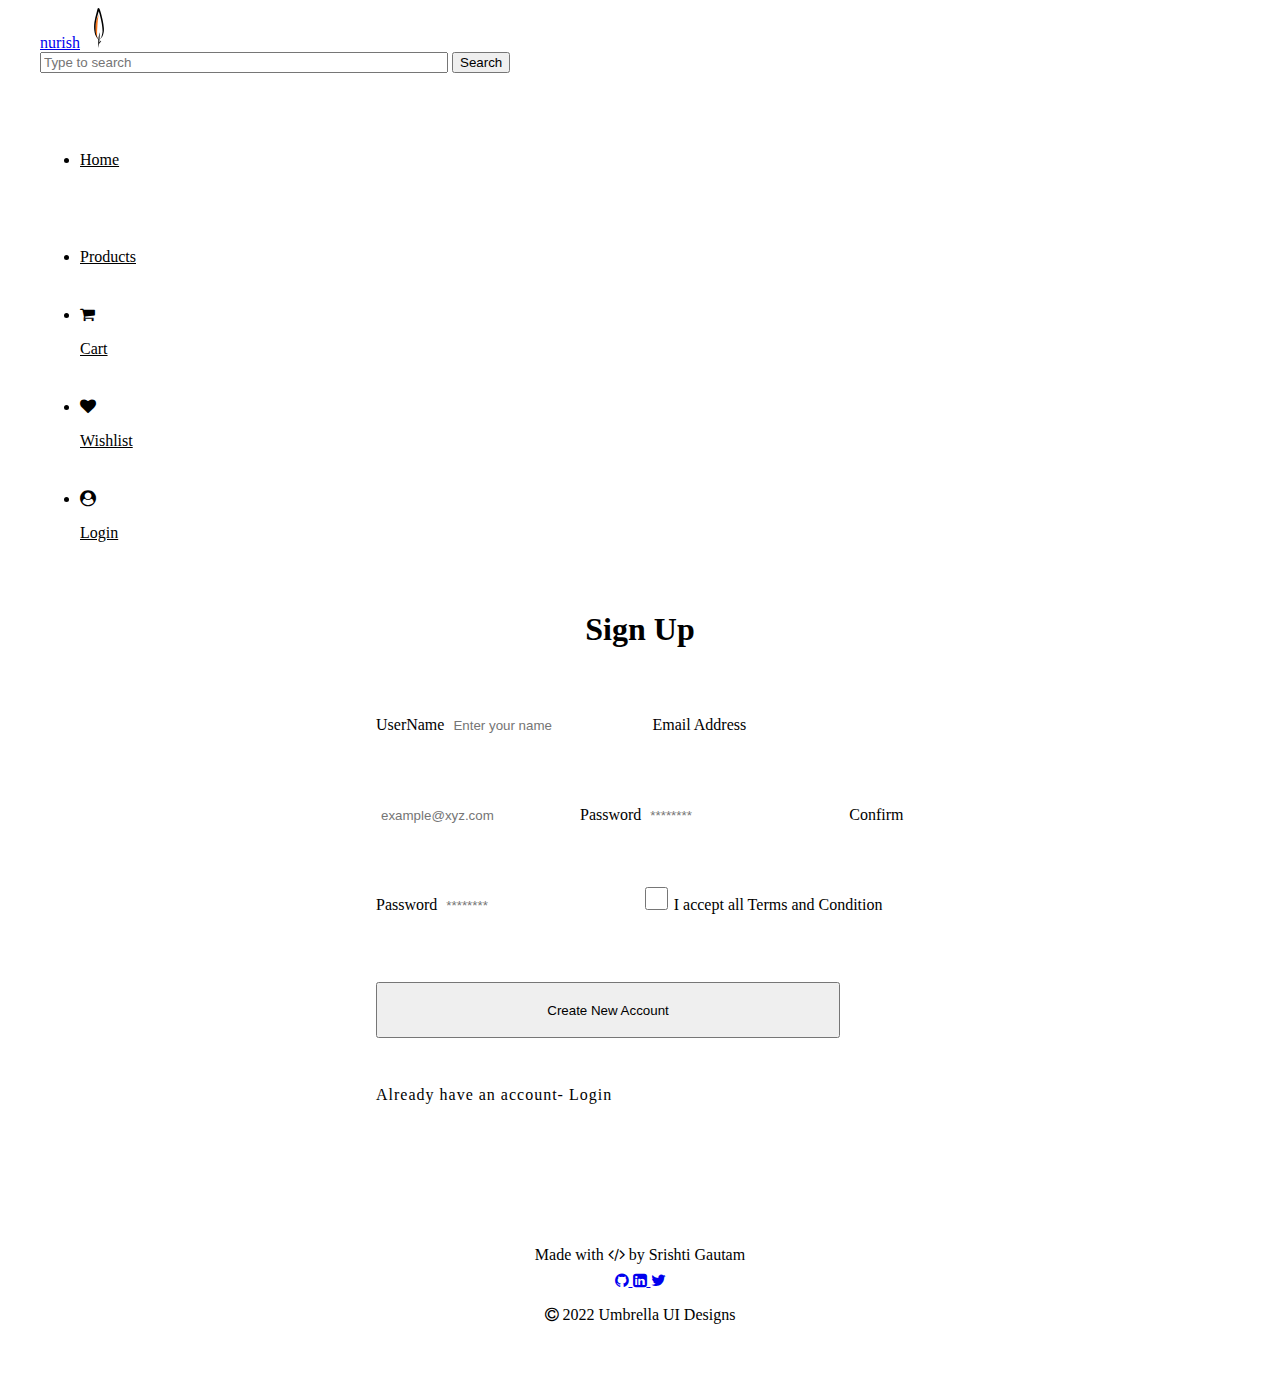
<file: Pages/SignupPage/signup.html>
<!DOCTYPE html>
<html lang="en">
<head>
    <meta charset="UTF-8">
    <meta http-equiv="X-UA-Compatible" content="IE=edge">
    <meta name="viewport" content="width=device-width, initial-scale=1.0">
    <title>Signup</title>
    <link rel="stylesheet" href="https://cdnjs.cloudflare.com/ajax/libs/font-awesome/4.7.0/css/font-awesome.min.css">
    <link rel="stylesheet" href="https://umbrella-ui.netlify.app/css/components.css">
    <link rel="stylesheet" href="/common.css">
</head>
<body>
    <nav class="nav-component nav-padding">
        <div class="content-header"><a class="component-libraryl-link" href="/index.html">nurish</a>
            <img src="/Assets/logo.svg" alt="logo">
         </div>
        <div class="search-bar">
           <input class="input ecom-input" placeholder="Type to search" />
           <button class="search-button">Search</button>
       </div>
        <ul class="nav-list-items-flex">
            <li class="list-style link-alignment home-alignment">
                <a class="link ecom-link-color" href="/index.html">Home</a>
            </li>
            <li class="list-style link-alignment">
                <a class="link ecom-link-color" href="/Pages/ProductPage/product.html">Products</a>
            </li>
            <li class="list-style icons-alignment">
                <a class="link ecom-link-color" href="/Pages/CartPage/cart.html">
                    <i class="fa fa-shopping-cart nav-icons"></i><p>Cart</p></a>
            </li>
            <li class="list-style icons-alignment">
                <a class="link ecom-link-color" href="/Pages/WishlistPage/wishlist.html">
                    <i class="fa fa-heart nav-icons"></i><p>Wishlist</p></a> 
            </li>
            <li class="list-style icons-alignment">
                <a class="link ecom-link-color" href="/Pages/LoginPage/login.html">
                    <i class="fa fa-user-circle nav-icons"></i><p>Login</p></a>
            </li>
        </ul>
    </nav>
    <div class="login-signup-page">
        <form class="input-form login">
            <h1 class="login-bottom-margin text-center">Sign Up</h1>
            <label for="user-name" class="label-font-size">UserName</label>
            <input type="text" placeholder="Enter your name" class="input-box" id="user-name">
            <label for="email-input" class="label-font-size">Email Address</label>
            <input type="email" placeholder="example@xyz.com" class="input-box" id="email-input">
            <label for="password" class="label-font-size">Password</label>
            <input type="password" minlength="8" class="input-box" id="password" placeholder="********">
            <label for="password" class="label-font-size">Confirm Password</label>
            <input type="password" minlength="8" class="input-box" id="password" placeholder="********">
            <label>
                <input type="checkbox" name="checkbox" class="checkbox-size">
                I accept all Terms and Condition
            </label>
            <button class="button login-button">Create New Account</button>
            <a class="signup-page-link signup-page-link-sm-margin" href="/Pages/LoginPage/login.html">
                <p>Already have an account- <span class="color-green">Login</span></p>
            </a>
            
        </form>
    </div>
    <footer class="footer">
        <p class="md-text margin-bottom">Made with <i class="fa fa-code"></i> by Srishti Gautam</p>
        <div class="quick-links">
            <a class="link" href="https://github.com/srishtigautam21">
                <i class="fa fa-github nav-icons"></i>
            </a>
            <a class="link" href="https://www.linkedin.com/in/srishti-gautam-385861190/">
                <i class="fa fa-linkedin-square nav-icons"></i>
            </a> 
            <a class="link" href="https://twitter.com/SrishtiGautam99">
                <i class="fa fa-twitter nav-icons"></i>
            </a>
        </div>
        <p class="margin-top"><i class="fa fa-copyright"></i> 2022 Umbrella UI Designs</p>
    </footer>
    
</body>
</html>
</file>
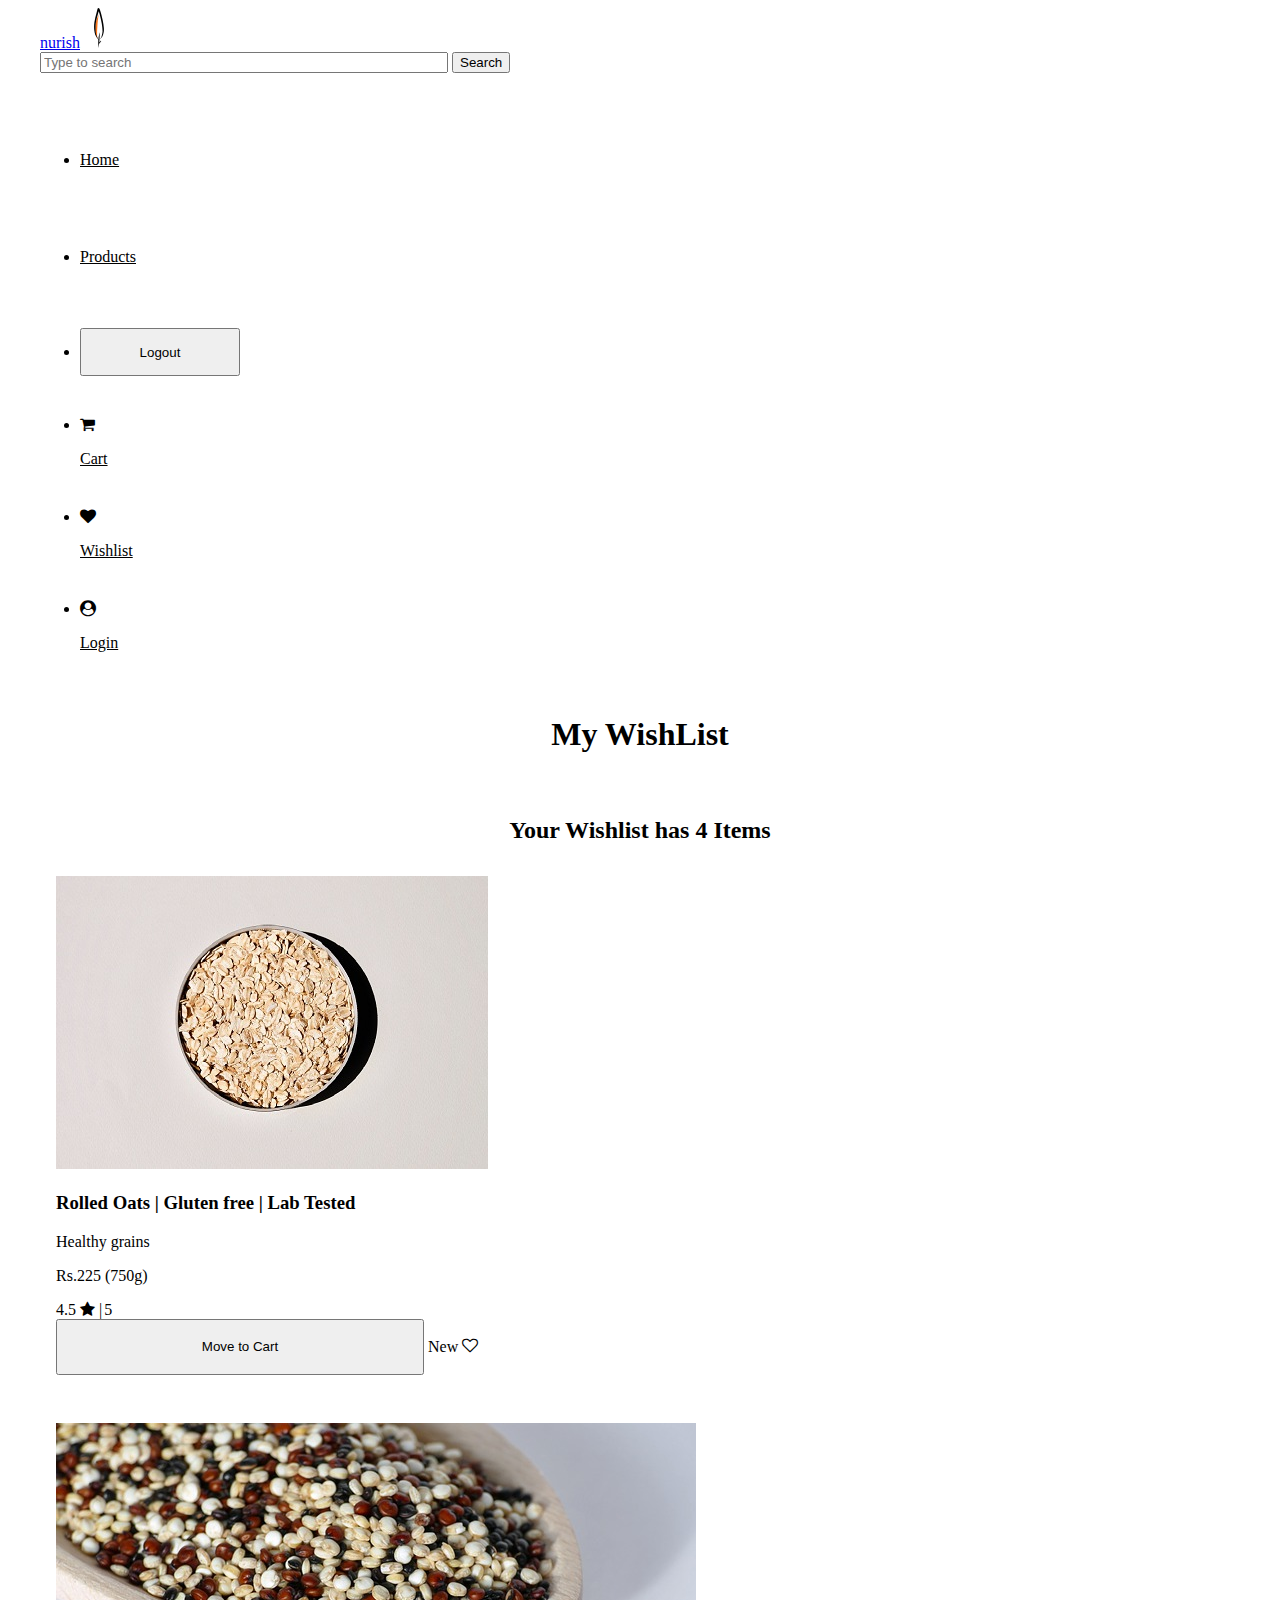
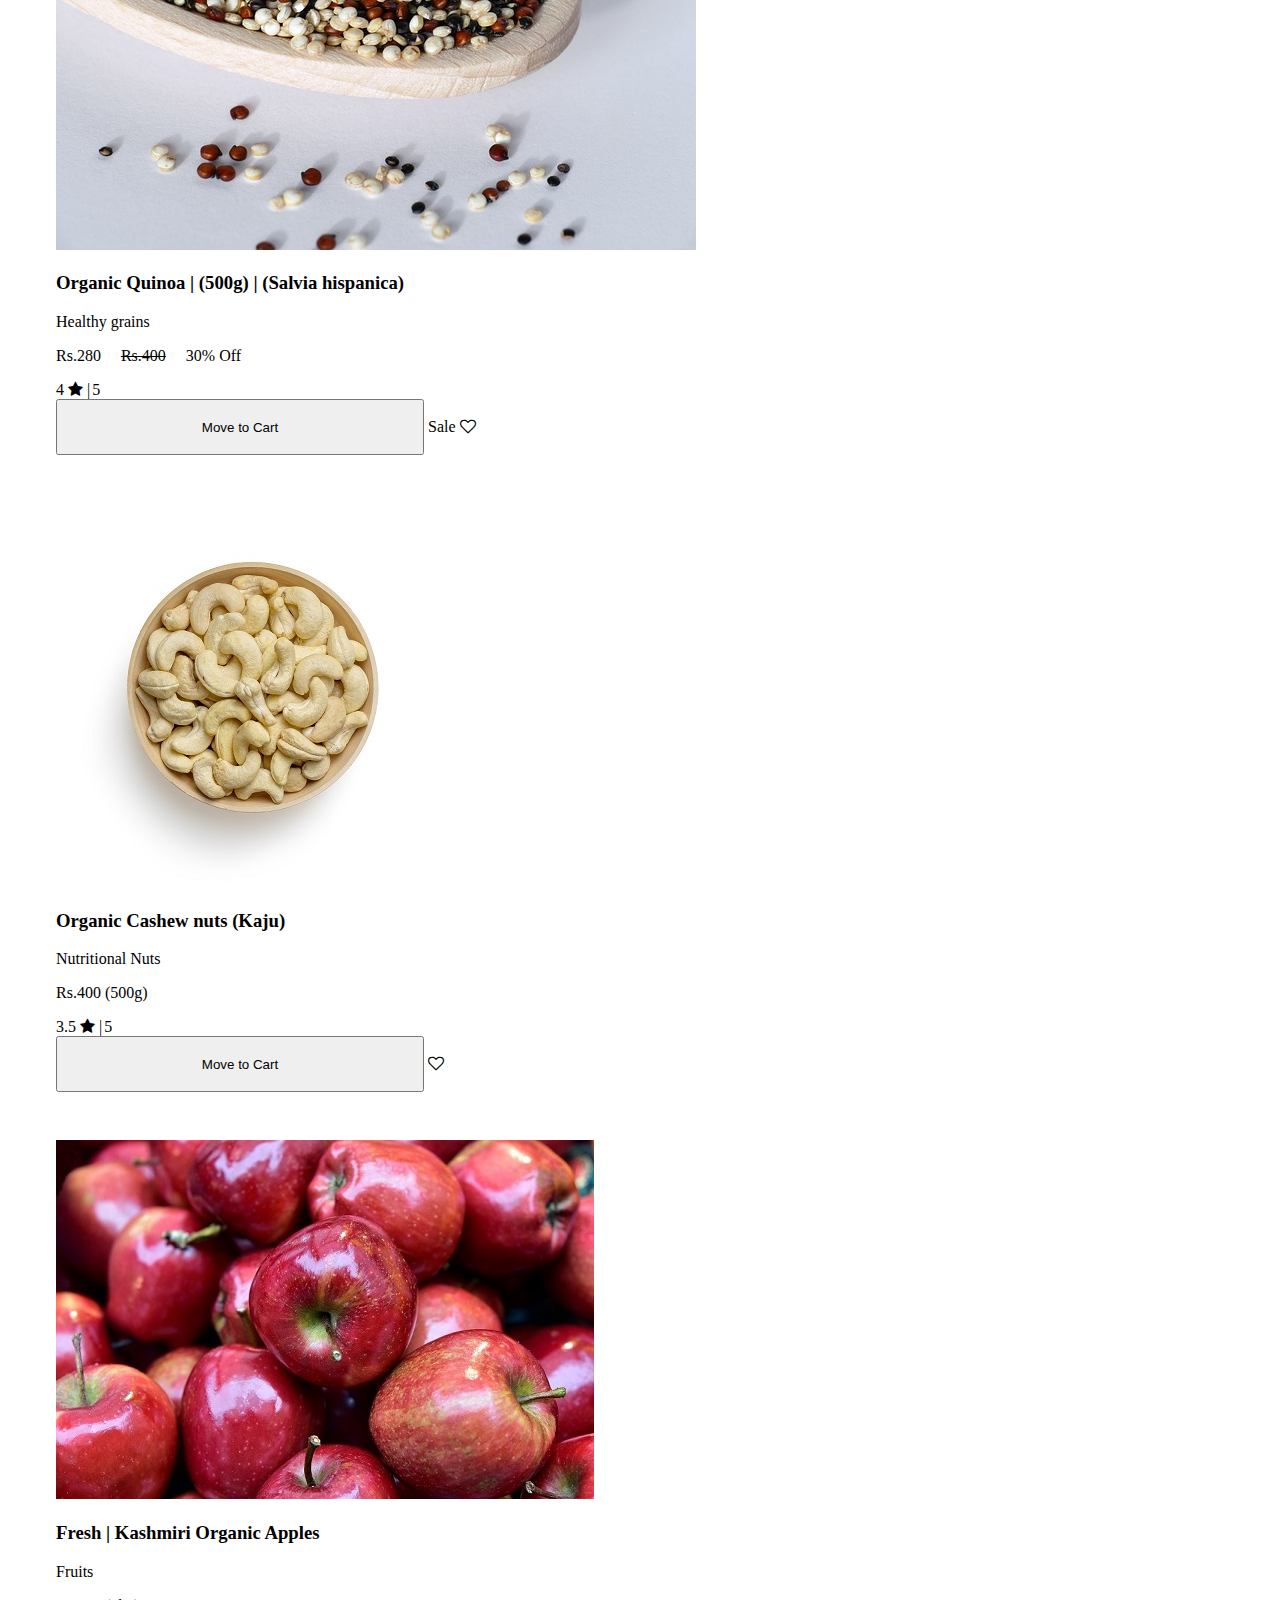
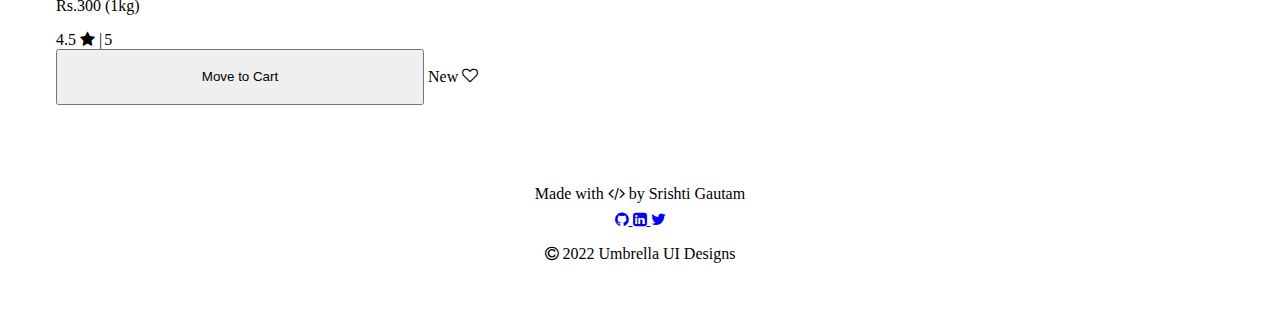
<file: Pages/WishlistPage/wishlist.html>
<!DOCTYPE html>
<html lang="en">
<head>
    <meta charset="UTF-8">
    <meta http-equiv="X-UA-Compatible" content="IE=edge">
    <meta name="viewport" content="width=device-width, initial-scale=1.0">
    <title>Wishlist</title>
    <link rel="stylesheet" href="https://cdnjs.cloudflare.com/ajax/libs/font-awesome/4.7.0/css/font-awesome.min.css">
    <link rel="stylesheet" href="https://umbrella-ui.netlify.app/css/components.css">
    <link rel="stylesheet" href="/common.css">
</head>
<body>
    <nav class="nav-component nav-padding">
        <div class="content-header"><a class="component-libraryl-link" href="/index.html">nurish</a>
            <img src="/Assets/logo.svg" alt="logo">
         </div>
        <div class="search-bar">
           <input class="input ecom-input" placeholder="Type to search" />
           <button class="search-button">Search</button>
       </div>
        <ul class="nav-list-items-flex">
            <li class="list-style link-alignment home-alignment">
                <a class="link ecom-link-color" href="/index.html">Home</a>
            </li>
            <li class="list-style link-alignment">
                <a class="link ecom-link-color" href="/Pages/ProductPage/product.html">Products</a>
            </li>
            <li class="list-style">
                <a href="/Pages/LogoutPage/logout.html">
                    <button class="button outline-button nav-logout-btn">Logout</button>
                </a>
            </li>
            <li class="list-style icons-alignment">
                <a class="link ecom-link-color" href="/Pages/CartPage/cart.html">
                    <i class="fa fa-shopping-cart nav-icons"></i><p>Cart</p></a>
            </li>
            <li class="list-style icons-alignment">
                <a class="link ecom-link-color" href="#">
                    <i class="fa fa-heart nav-icons"></i><p>Wishlist</p></a> 
            </li>
            <li class="list-style icons-alignment">
                <a class="link ecom-link-color" href="/Pages/LoginPage/login.html">
                    <i class="fa fa-user-circle nav-icons"></i><p>Login</p></a>
            </li>
        </ul>
    </nav>
    <h1 class="cart-page-header">My WishList</h1>
    <h2 class="cart-page-header">Your Wishlist has 4 Items</h2>
    <div class="wishlist-container">
        <div class="vertical-cards">
            <div class="card-container bottom-margin">
                <div class="parent-positioning">
                    <img src="../../Assets/oats 2.jpg" alt="oats-image">
                    <div class="inside-container ">
                        <h3>Rolled Oats | Gluten free | Lab Tested</h3>
                        <span class="card-content">Healthy grains</span>
                        <p class="card-item-cost">Rs.225 (750g)</p>
                        <div class="rating-xs-margin">4.5 <span class="fa fa-star checked"></span>
                        <span class="xs-margin">|</span>5</div>
                        <button class="button card-button ecom-card-button">Move to Cart</button>
                        <span class="badge-overlay">New</span>
                        <i class="fa fa-heart-o icon-btn icon-size icon-overlay contained"></i>
                    </div>
                </div>
            </div>
            <div class="card-container  bottom-margin">
                <div class="parent-positioning">
                    <img src="../../Assets/quinoa.jpg" alt="quinoa-image">
                    <div class="inside-container ">
                        <h3>Organic Quinoa | (500g) | (Salvia hispanica)</h3>
                        <span class="card-content">Healthy grains</span>
                        <p><span class="card-item-cost margin">Rs.280</span>
                            <span class="overline-text margin">Rs.400</span>
                            <span class="sale-perct">30% Off</span>
                        </p>
                        <div class="rating-xs-margin">4 <span class="fa fa-star checked"></span>
                        <span class="xs-margin">|</span>5</div>
                        <button class="button card-button ecom-card-button">Move to Cart</button>
                        <span class="badge-overlay">Sale</span>
                        <i class="fa fa-heart-o icon-btn icon-size icon-overlay contained"></i>
                    </div>
                </div>
            </div>
            <div class="card-container bottom-margin">
                <div class="parent-positioning">
                    <img src="../../Assets/cashews.jpg" alt="cashews-image">
                    <div class="inside-container ">
                        <h3>Organic Cashew nuts (Kaju)</h3>
                        <span class="card-content">Nutritional Nuts</span>
                        <p class="card-item-cost">Rs.400 (500g)</p>
                        <div class="rating-xs-margin">3.5 <span class="fa fa-star checked"></span>
                        <span class="xs-margin">|</span>5 </div>
                        <button class="button card-button ecom-card-button">Move to Cart</button>
                        <i class="fa fa-heart-o icon-btn icon-size icon-overlay contained"></i>
                    </div>
                </div>
            </div>
            <div class="card-container  bottom-margin">
                <div class="parent-positioning">
                    <img src="../../Assets/apples.jpg" alt="apples-image">
                    <div class="inside-container ">
                        <h3>Fresh | Kashmiri Organic Apples</h3>
                        <span class="card-content">Fruits</span>
                        <p class="card-item-cost">Rs.300 (1kg)</p>
                        <div class="rating-xs-margin">4.5 <span class="fa fa-star checked"></span>
                        <span class="xs-margin">|</span>5</div>
                        <button class="button card-button ecom-card-button">Move to Cart</button>
                        <span class="badge-overlay">New</span>
                        <i class="fa fa-heart-o icon-btn icon-size icon-overlay contained"></i>
                    </div>
                </div>
            </div>
        </div>
    </div>
    <footer class="footer">
        <p class="md-text margin-bottom">Made with <i class="fa fa-code"></i> by Srishti Gautam</p>
        <div class="quick-links">
            <a class="link" href="https://github.com/srishtigautam21">
                <i class="fa fa-github nav-icons"></i>
            </a>
            <a class="link" href="https://www.linkedin.com/in/srishti-gautam-385861190/">
                <i class="fa fa-linkedin-square nav-icons"></i>
            </a> 
            <a class="link" href="https://twitter.com/SrishtiGautam99">
                <i class="fa fa-twitter nav-icons"></i>
            </a>
        </div>
        <p class="margin-top"><i class="fa fa-copyright"></i> 2022 Umbrella UI Designs</p>
    </footer> 
</body>
</html>
</file>
<file: common.css>
@import url('/Pages/HomePage/home.css');
@import url('/Pages/ProductPage/product.css');
@import url('/Pages/LoginPage/login.css');
@import url('/Pages/SignupPage/signup.css');
@import url('/Pages/CartPage/cart.css');
@import url('/Pages/WishlistPage/wishlist.css');
@import url('/Pages/LogoutPage/logout.css');

.main-wrapper{
    display: flex;
}
</file>
